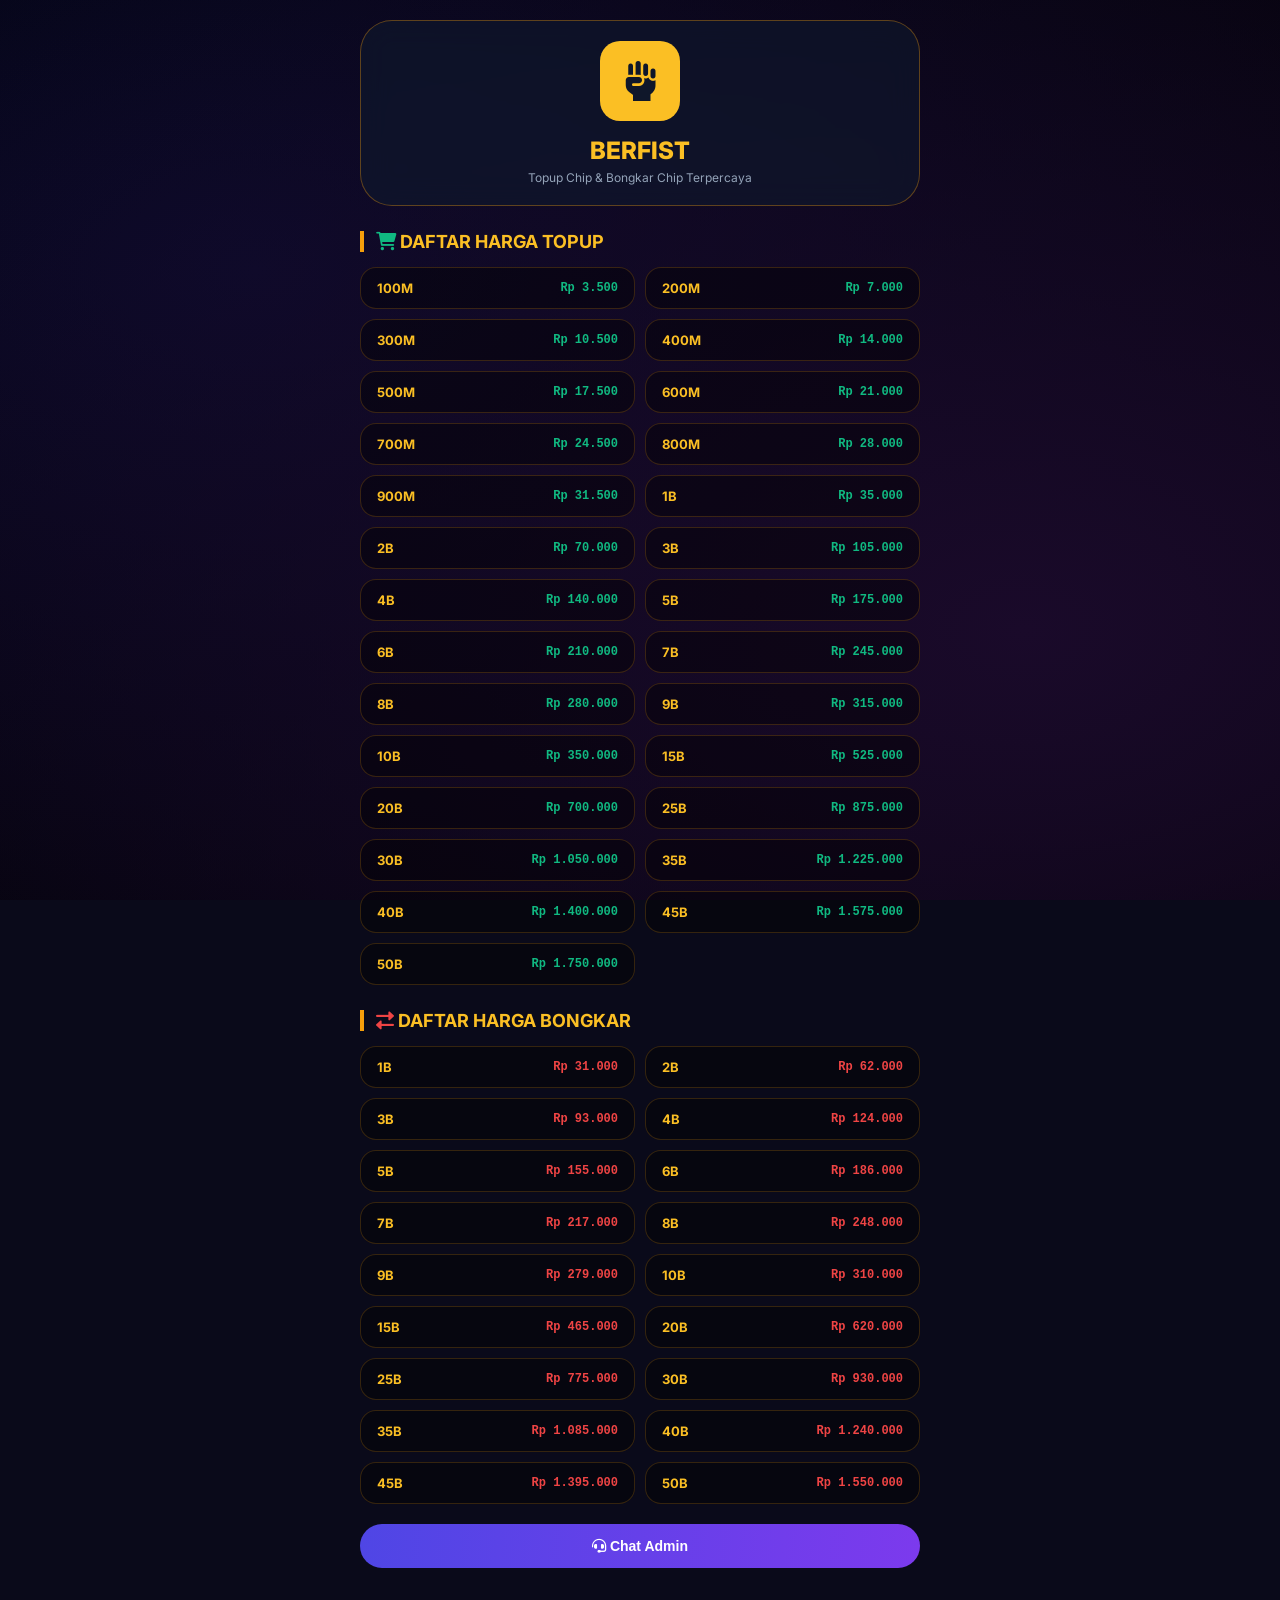
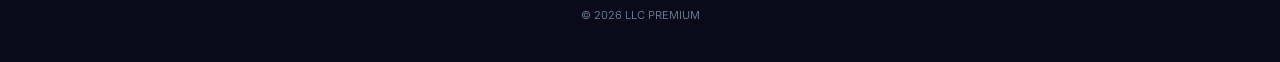
<file: berfist.html>
<!DOCTYPE html>
<html lang="id">
<head>
    <meta charset="UTF-8">
    <meta name="viewport" content="width=device-width, initial-scale=1.0, user-scalable=yes, viewport-fit=cover">
    <title>BERFIST | LLC PREMIUM</title>
    <link href="https://fonts.googleapis.com/css2?family=Inter:opsz,wght@14..32,100;200;300;400;500;600;700;800;900&display=swap" rel="stylesheet">
    <link rel="stylesheet" href="https://cdnjs.cloudflare.com/ajax/libs/font-awesome/6.0.0-beta3/css/all.min.css">
    <style>
        * { margin: 0; padding: 0; box-sizing: border-box; -webkit-tap-highlight-color: transparent; }
        body { font-family: 'Inter', sans-serif; background: #0a0a1a; color: #ffffff; min-height: 100vh; }
        
        .bg-master { position: fixed; top: 0; left: 0; width: 100%; height: 100%; z-index: -10; overflow: hidden; }
        .nebula-1 { position: absolute; width: 100%; height: 100%; background: radial-gradient(ellipse at 20% 30%, #0a0a2a, #000); animation: pulse 8s ease-in-out infinite; }
        .nebula-2 { position: absolute; width: 100%; height: 100%; background: radial-gradient(ellipse at 80% 70%, #1a0a2a, transparent); animation: pulse2 10s ease-in-out infinite alternate; }
        @keyframes pulse { 0%,100%{opacity:0.6;}50%{opacity:1;} }
        @keyframes pulse2 { 0%{transform:scale(1);opacity:0.4;}100%{transform:scale(1.2);opacity:0.8;} }
        
        .container { max-width: 600px; margin: 0 auto; padding: 20px; }
        
        .hero { background: rgba(15,25,45,0.6); backdrop-filter: blur(15px); border-radius: 2rem; padding: 20px; text-align: center; margin-bottom: 25px; border: 1px solid rgba(245,158,11,0.35); }
        .game-icon { width: 80px; height: 80px; margin: 0 auto 15px; background: #fbbf24; border-radius: 20px; display: flex; align-items: center; justify-content: center; }
        .game-icon i { font-size: 40px; color: #0f172a; }
        .game-title { font-size: 24px; font-weight: 800; color: #fbbf24; margin-bottom: 5px; }
        .game-sub { font-size: 12px; color: #94a3b8; }
        
        .section-title { margin: 25px 0 15px 0; display: flex; align-items: center; gap: 10px; }
        .section-title h3 { font-size: 18px; color: #fbbf24; border-left: 4px solid #f59e0b; padding-left: 12px; }
        
        .price-grid { display: grid; grid-template-columns: repeat(2, 1fr); gap: 10px; }
        .price-card { background: rgba(0,0,0,0.4); border-radius: 16px; padding: 12px 16px; cursor: pointer; transition: 0.2s; display: flex; justify-content: space-between; align-items: center; border: 1px solid rgba(245,158,11,0.2); }
        .price-card:hover { transform: translateX(5px); background: rgba(245,158,11,0.1); }
        .price-jumlah { font-weight: 700; font-size: 13px; color: #fbbf24; }
        .price-harga-beli { font-weight: 700; font-size: 12px; color: #10b981; font-family: monospace; }
        .price-harga-bongkar { font-weight: 700; font-size: 12px; color: #ef4444; font-family: monospace; }
        
        .modal { display: none; position: fixed; top: 0; left: 0; width: 100%; height: 100%; background: rgba(0,0,0,0.95); backdrop-filter: blur(20px); z-index: 2000; justify-content: center; align-items: center; }
        .modal-content { background: linear-gradient(135deg, #1e293b, #0f172a); max-width: 450px; width: 90%; border-radius: 2rem; padding: 25px; border: 2px solid #f59e0b; }
        .modal-header { display: flex; justify-content: space-between; margin-bottom: 20px; border-bottom: 1px solid #334155; padding-bottom: 10px; }
        .modal-header h3 { color: #fbbf24; }
        .modal-close { font-size: 28px; cursor: pointer; color: #94a3b8; transition: 0.2s; }
        .modal-close:hover { color: #f59e0b; transform: rotate(90deg); }
        .form-group { margin-bottom: 15px; }
        .form-group label { font-size: 11px; color: #94a3b8; display: block; margin-bottom: 5px; }
        .form-group input, .form-group select { width: 100%; padding: 12px; background: #0f172a; border: 1px solid #334155; border-radius: 40px; color: white; font-size: 13px; }
        .form-group input:focus, .form-group select:focus { border-color: #f59e0b; outline: none; }
        .harga-display { background: #0f172a; border-radius: 40px; padding: 10px; margin: 15px 0; text-align: center; border-left: 3px solid #10b981; }
        .preview-msg { background: #0f172a; padding: 12px; border-radius: 16px; margin: 15px 0; border-left: 4px solid #f59e0b; font-size: 11px; font-family: monospace; white-space: pre-wrap; }
        .btn-send { width: 100%; padding: 14px; border-radius: 40px; font-weight: 800; cursor: pointer; border: none; background: linear-gradient(95deg, #f59e0b, #fbbf24); color: #0f172a; font-size: 14px; transition: 0.3s; }
        .btn-send:hover { transform: scale(1.02); filter: brightness(1.05); }
        .btn-chat { background: linear-gradient(95deg, #4f46e5, #7c3aed); color: white; margin-top: 20px; }
        
        .toast-msg { position: fixed; bottom: 30px; left: 50%; transform: translateX(-50%) translateY(100px); background: #1e293b; color: white; padding: 12px 24px; border-radius: 50px; z-index: 3000; transition: 0.3s; border-left: 4px solid #f59e0b; opacity: 0; font-size: 13px; }
        .toast-msg.show { transform: translateX(-50%) translateY(0); opacity: 1; }
        
        .footer { text-align: center; padding: 20px; font-size: 11px; color: #64748b; margin-top: 20px; }
    </style>
</head>
<body>
    <div class="bg-master"><div class="nebula-1"></div><div class="nebula-2"></div></div>
    
    <div class="container">
        <div class="hero">
            <div class="game-icon"><i class="fas fa-fist-raised"></i></div>
            <div class="game-title">BERFIST</div>
            <div class="game-sub">Topup Chip & Bongkar Chip Terpercaya</div>
        </div>
        
        <div class="section-title"><h3><i class="fas fa-shopping-cart" style="color:#10b981"></i> DAFTAR HARGA TOPUP</h3></div>
        <div class="price-grid" id="beliList"></div>
        
        <div class="section-title"><h3><i class="fas fa-exchange-alt" style="color:#ef4444"></i> DAFTAR HARGA BONGKAR</h3></div>
        <div class="price-grid" id="bongkarList"></div>
        
        <button class="btn-send btn-chat" onclick="openChat()"><i class="fas fa-headset"></i> Chat Admin</button>
        
        <div class="footer">© 2026 LLC PREMIUM</div>
    </div>
    
    <div id="orderModal" class="modal">
        <div class="modal-content">
            <div class="modal-header">
                <h3><i class="fas fa-file-invoice"></i> Form Transaksi</h3>
                <span class="modal-close" onclick="closeModal()">&times;</span>
            </div>
            <div class="form-group">
                <label>Game</label>
                <input type="text" id="gameNameDisplay" value="BERFIST" readonly style="background:#334155;">
            </div>
            <div class="form-group">
                <label>Jenis Transaksi</label>
                <select id="transaksiType">
                    <option value="">-- Pilih --</option>
                    <option value="BELI">🔰 TOPUP (Beli Chip)</option>
                    <option value="BONGKAR">📤 BONGKAR (Jual Chip)</option>
                </select>
            </div>
            <div class="form-group">
                <label>Jumlah Chip</label>
                <select id="jumlahSelect">
                    <option value="">-- Pilih Jenis dulu --</option>
                </select>
            </div>
            <div class="harga-display" id="hargaDisplay">💰 Harga akan muncul setelah pilih jumlah</div>
            <div class="form-group">
                <label>ID Game</label>
                <input type="text" id="idGame" placeholder="Masukkan ID Game Anda">
            </div>
            <div class="form-group">
                <label>Metode Pembayaran</label>
                <select id="bankTransfer">
                    <option value="">Pilih Metode</option>
                    <option value="QRIS">QRIS</option>
                    <option value="DANA">DANA</option>
                    <option value="OVO">OVO</option>
                    <option value="BRI">BRI</option>
                    <option value="BNI">BNI</option>
                    <option value="BCA">BCA</option>
                    <option value="Mandiri">Mandiri</option>
                </select>
            </div>
            <div class="preview-msg" id="previewBox">⚡ Isi data di atas</div>
            <button class="btn-send" id="sendBtn"><i class="fas fa-paper-plane"></i> Kirim Pesanan</button>
        </div>
    </div>
    
    <div id="toastMsg" class="toast-msg">✅ Pesan dikirim!</div>
    
    <script>
        // ==================== HARGA BERFIST (Lengkap 100M - 50B) ====================
        const HARGA_BELI = {
            "100M": 3500, "200M": 7000, "300M": 10500, "400M": 14000, "500M": 17500,
            "600M": 21000, "700M": 24500, "800M": 28000, "900M": 31500,
            "1B": 35000, "2B": 70000, "3B": 105000, "4B": 140000, "5B": 175000,
            "6B": 210000, "7B": 245000, "8B": 280000, "9B": 315000, "10B": 350000,
            "15B": 525000, "20B": 700000, "25B": 875000, "30B": 1050000,
            "35B": 1225000, "40B": 1400000, "45B": 1575000, "50B": 1750000
        };
        
        const HARGA_BONGKAR = {
            "1B": 31000, "2B": 62000, "3B": 93000, "4B": 124000, "5B": 155000,
            "6B": 186000, "7B": 217000, "8B": 248000, "9B": 279000, "10B": 310000,
            "15B": 465000, "20B": 620000, "25B": 775000, "30B": 930000,
            "35B": 1085000, "40B": 1240000, "45B": 1395000, "50B": 1550000
        };
        
        let currentJenis = "", currentJumlah = "", currentHarga = 0;
        let isSending = false;
        
        function formatRupiah(angka) {
            return "Rp " + angka.toLocaleString('id-ID');
        }
        
        function renderPrices() {
            let beliHtml = "";
            for (let [jml, harga] of Object.entries(HARGA_BELI)) {
                beliHtml += `<div class="price-card" onclick="openModal('BELI', '${jml}', ${harga})">
                    <span class="price-jumlah">${jml}</span>
                    <span class="price-harga-beli">${formatRupiah(harga)}</span>
                </div>`;
            }
            document.getElementById('beliList').innerHTML = beliHtml;
            
            let bongkarHtml = "";
            for (let [jml, harga] of Object.entries(HARGA_BONGKAR)) {
                bongkarHtml += `<div class="price-card" onclick="openModal('BONGKAR', '${jml}', ${harga})">
                    <span class="price-jumlah">${jml}</span>
                    <span class="price-harga-bongkar">${formatRupiah(harga)}</span>
                </div>`;
            }
            document.getElementById('bongkarList').innerHTML = bongkarHtml;
        }
        
        function openModal(jenis, jumlah, harga) {
            currentJenis = jenis;
            currentJumlah = jumlah;
            currentHarga = harga;
            
            document.getElementById("transaksiType").value = jenis;
            updateJumlahSelect();
            document.getElementById("jumlahSelect").value = jumlah;
            document.getElementById("hargaDisplay").innerHTML = `💰 Harga: <span style="color:#10b981">${formatRupiah(harga)}</span>`;
            document.getElementById("idGame").value = "";
            document.getElementById("bankTransfer").value = "";
            updatePreview();
            document.getElementById("orderModal").style.display = "flex";
        }
        
        function updateJumlahSelect() {
            let select = document.getElementById("jumlahSelect");
            let jenis = document.getElementById("transaksiType").value;
            let data = jenis === "BELI" ? HARGA_BELI : HARGA_BONGKAR;
            
            select.innerHTML = '<option value="">-- Pilih Jumlah --</option>';
            for (let [jml, hrg] of Object.entries(data)) {
                let option = document.createElement('option');
                option.value = jml;
                option.textContent = `${jml} - ${formatRupiah(hrg)}`;
                select.appendChild(option);
            }
        }
        
        function updateHarga() {
            let jenis = document.getElementById("transaksiType").value;
            let jumlah = document.getElementById("jumlahSelect").value;
            let data = jenis === "BELI" ? HARGA_BELI : HARGA_BONGKAR;
            
            if (jumlah && data[jumlah]) {
                currentJenis = jenis;
                currentJumlah = jumlah;
                currentHarga = data[jumlah];
                document.getElementById("hargaDisplay").innerHTML = `💰 Harga: <span style="color:#10b981">${formatRupiah(currentHarga)}</span>`;
            } else {
                document.getElementById("hargaDisplay").innerHTML = "💰 Harga akan muncul setelah pilih jumlah";
            }
        }
        
        function generateMessage() {
            let jenis = document.getElementById("transaksiType").value;
            let jumlah = document.getElementById("jumlahSelect").value;
            let id = document.getElementById("idGame").value.trim();
            let bank = document.getElementById("bankTransfer").value;
            
            if (!jenis) return "⚠️ Pilih jenis transaksi";
            if (!jumlah) return "⚠️ Pilih jumlah";
            if (!id) return "⚠️ Masukkan ID Game";
            if (!bank) return "⚠️ Pilih metode pembayaran";
            
            let harga = jenis === "BELI" ? HARGA_BELI[jumlah] : HARGA_BONGKAR[jumlah];
            return `🛒 ORDER BERFIST 🛒\n━━━━━━━━━━━━━━━━━━━━\n🎮 Game: BERFIST\n📌 Jenis: ${jenis}\n💰 Jumlah: ${jumlah}\n💵 Harga: ${formatRupiah(harga)}\n🆔 ID Game: ${id}\n🏦 Metode Bayar: ${bank}\n━━━━━━━━━━━━━━━━━━━━\n⏰ Mohon diproses, terima kasih.`;
        }
        
        function updatePreview() {
            let msg = generateMessage();
            let box = document.getElementById("previewBox");
            if (msg.startsWith("⚠️")) {
                box.innerHTML = `<i class="fas fa-exclamation-triangle"></i> ${msg}`;
            } else {
                box.innerHTML = msg.replace(/\n/g, '<br>');
            }
        }
        
        function sendMessage() {
            if (isSending) {
                showToast("⏳ Tunggu, pesan sedang dikirim...");
                return;
            }
            
            let msg = generateMessage();
            if (msg.startsWith("⚠️")) {
                showToast("❌ Lengkapi data!");
                return;
            }
            
            isSending = true;
            showToast("✅ Pesanan dikirim ke Admin!");
            closeModal();
            
            if (window.Android && window.Android.sendMessageToAdmin) {
                window.Android.sendMessageToAdmin(msg);
            } else {
                alert("Pesan:\n\n" + msg);
            }
            
            setTimeout(() => { isSending = false; }, 2000);
        }
        
        function openChat() {
            if (window.Android && window.Android.openChat) {
                window.Android.openChat();
            }
        }
        
        function closeModal() {
            document.getElementById("orderModal").style.display = "none";
            isSending = false;
        }
        
        function showToast(msg) {
            let t = document.getElementById('toastMsg');
            t.innerHTML = msg;
            t.classList.add('show');
            setTimeout(() => t.classList.remove('show'), 2000);
        }
        
        document.getElementById("transaksiType")?.addEventListener("change", () => {
            updateJumlahSelect();
            updateHarga();
            updatePreview();
        });
        document.getElementById("jumlahSelect")?.addEventListener("change", () => {
            updateHarga();
            updatePreview();
        });
        document.getElementById("idGame")?.addEventListener("input", updatePreview);
        document.getElementById("bankTransfer")?.addEventListener("change", updatePreview);
        document.getElementById("sendBtn")?.addEventListener("click", sendMessage);
        
        renderPrices();
    </script>
</body>
</html>
</file>
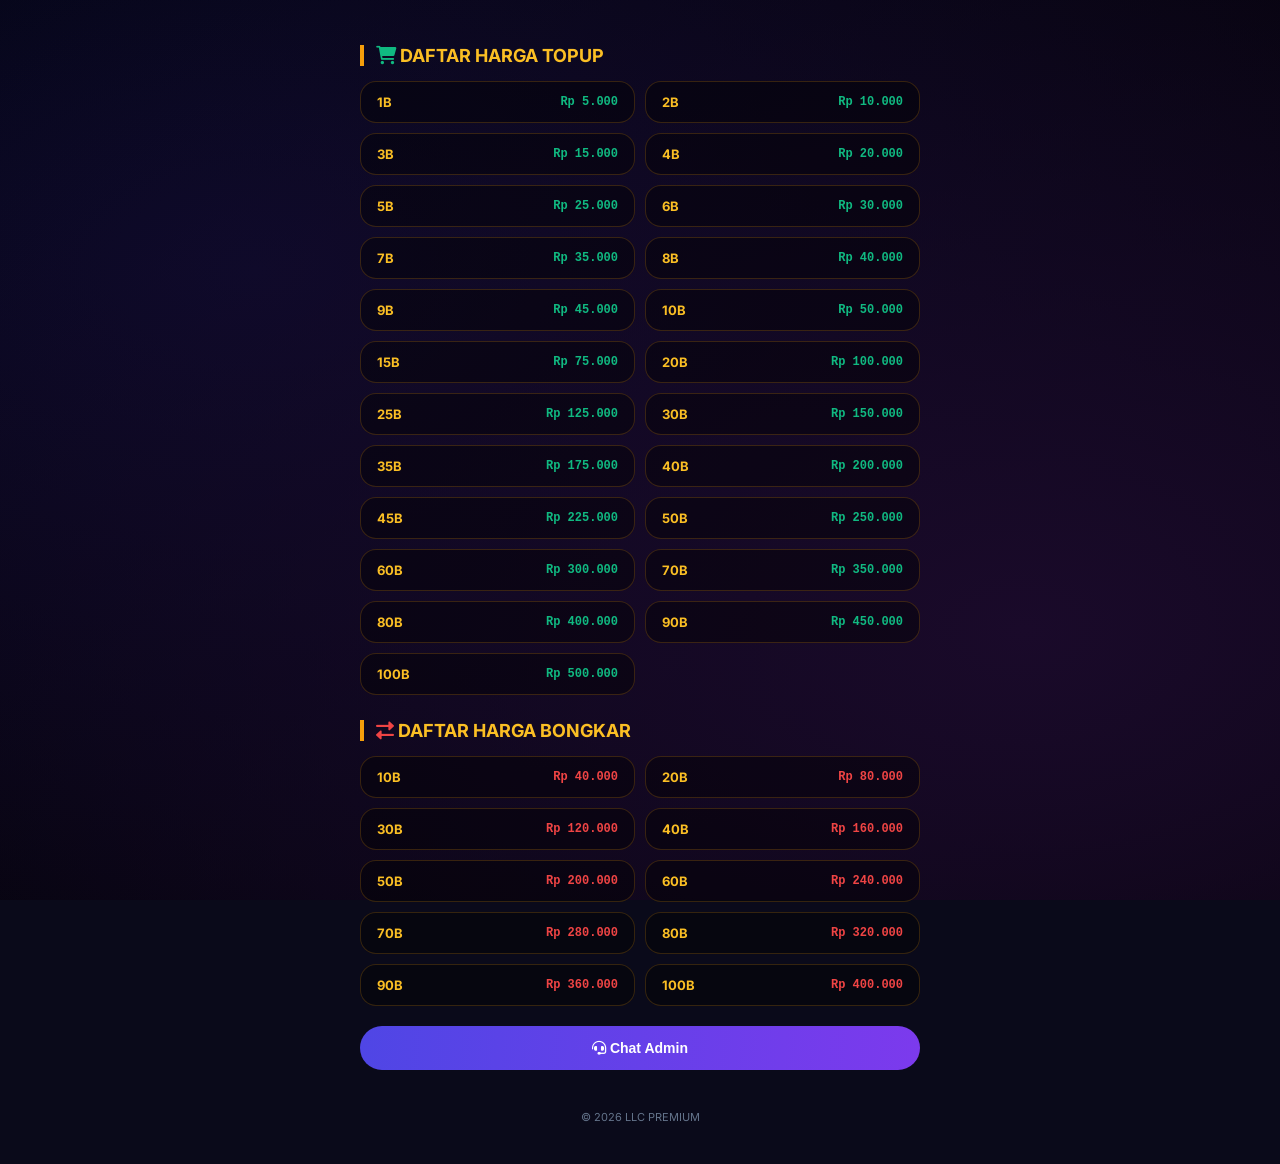
<file: bosdomino.html>
<!DOCTYPE html>
<html lang="id">
<head>
    <meta charset="UTF-8">
    <meta name="viewport" content="width=device-width, initial-scale=1.0, user-scalable=yes, viewport-fit=cover">
    <title>BOS DOMINO | LLC PREMIUM</title>
    <link href="https://fonts.googleapis.com/css2?family=Inter:opsz,wght@14..32,100;200;300;400;500;600;700;800;900&display=swap" rel="stylesheet">
    <link rel="stylesheet" href="https://cdnjs.cloudflare.com/ajax/libs/font-awesome/6.0.0-beta3/css/all.min.css">
    <style>
        * { margin: 0; padding: 0; box-sizing: border-box; -webkit-tap-highlight-color: transparent; }
        body { font-family: 'Inter', sans-serif; background: #0a0a1a; color: #ffffff; min-height: 100vh; }
        .bg-master { position: fixed; top: 0; left: 0; width: 100%; height: 100%; z-index: -10; overflow: hidden; }
        .nebula-1 { position: absolute; width: 100%; height: 100%; background: radial-gradient(ellipse at 20% 30%, #0a0a2a, #000); animation: pulse 8s ease-in-out infinite; }
        .nebula-2 { position: absolute; width: 100%; height: 100%; background: radial-gradient(ellipse at 80% 70%, #1a0a2a, transparent); animation: pulse2 10s ease-in-out infinite alternate; }
        @keyframes pulse { 0%,100%{opacity:0.6;}50%{opacity:1;} }
        @keyframes pulse2 { 0%{transform:scale(1);opacity:0.4;}100%{transform:scale(1.2);opacity:0.8;} }
        .container { max-width: 600px; margin: 0 auto; padding: 20px; }
        .section-title { margin: 25px 0 15px 0; display: flex; align-items: center; gap: 10px; }
        .section-title h3 { font-size: 18px; color: #fbbf24; border-left: 4px solid #f59e0b; padding-left: 12px; }
        .price-grid { display: grid; grid-template-columns: repeat(2, 1fr); gap: 10px; }
        .price-card { background: rgba(0,0,0,0.4); border-radius: 16px; padding: 12px 16px; cursor: pointer; transition: 0.2s; display: flex; justify-content: space-between; align-items: center; border: 1px solid rgba(245,158,11,0.2); }
        .price-card:hover { transform: translateX(5px); background: rgba(245,158,11,0.1); }
        .price-jumlah { font-weight: 700; font-size: 13px; color: #fbbf24; }
        .price-harga-beli { font-weight: 700; font-size: 12px; color: #10b981; font-family: monospace; }
        .price-harga-bongkar { font-weight: 700; font-size: 12px; color: #ef4444; font-family: monospace; }
        .modal { display: none; position: fixed; top: 0; left: 0; width: 100%; height: 100%; background: rgba(0,0,0,0.95); backdrop-filter: blur(20px); z-index: 2000; justify-content: center; align-items: center; }
        .modal-content { background: linear-gradient(135deg, #1e293b, #0f172a); max-width: 450px; width: 90%; max-height: 85vh; border-radius: 2rem; border: 2px solid #f59e0b; display: flex; flex-direction: column; overflow: hidden; }
        .modal-header { display: flex; justify-content: space-between; align-items: center; padding: 18px 20px; border-bottom: 1px solid #334155; background: #0f172a; flex-shrink: 0; }
        .modal-header h3 { color: #fbbf24; font-size: 18px; margin: 0; }
        .modal-close { font-size: 28px; cursor: pointer; color: #94a3b8; transition: 0.2s; line-height: 1; }
        .modal-close:hover { color: #f59e0b; transform: rotate(90deg); }
        .modal-body { padding: 20px; overflow-y: auto; flex: 1; }
        .modal-footer { padding: 16px 20px; border-top: 1px solid #334155; background: #0f172a; flex-shrink: 0; }
        .btn-send { width: 100%; padding: 14px; border-radius: 40px; font-weight: 800; cursor: pointer; border: none; background: linear-gradient(95deg, #f59e0b, #fbbf24); color: #0f172a; font-size: 14px; transition: 0.3s; }
        .btn-send:hover { transform: scale(1.02); filter: brightness(1.05); }
        .form-group { margin-bottom: 15px; }
        .form-group label { font-size: 12px; color: #94a3b8; display: block; margin-bottom: 6px; font-weight: 500; }
        .form-group input, .form-group select { width: 100%; padding: 12px 14px; background: #0f172a; border: 1px solid #334155; border-radius: 40px; color: white; font-size: 14px; }
        .form-group input:focus, .form-group select:focus { border-color: #f59e0b; outline: none; }
        .harga-display { background: #0f172a; border-radius: 40px; padding: 12px; margin: 15px 0; text-align: center; border-left: 3px solid #10b981; font-weight: 600; }
        .preview-msg { background: #0f172a; padding: 12px; border-radius: 16px; margin: 15px 0 5px 0; border-left: 4px solid #f59e0b; font-size: 11px; font-family: monospace; white-space: pre-wrap; max-height: 120px; overflow-y: auto; }
        .btn-chat { background: linear-gradient(95deg, #4f46e5, #7c3aed); color: white; margin-top: 20px; width: 100%; padding: 14px; border-radius: 40px; font-weight: 800; cursor: pointer; border: none; font-size: 14px; }
        .toast-msg { position: fixed; bottom: 30px; left: 50%; transform: translateX(-50%) translateY(100px); background: #1e293b; color: white; padding: 12px 24px; border-radius: 50px; z-index: 3000; transition: 0.3s; border-left: 4px solid #f59e0b; opacity: 0; font-size: 13px; }
        .toast-msg.show { transform: translateX(-50%) translateY(0); opacity: 1; }
        .footer { text-align: center; padding: 20px; font-size: 11px; color: #64748b; margin-top: 20px; }
    </style>
</head>
<body>
    <div class="bg-master"><div class="nebula-1"></div><div class="nebula-2"></div></div>
    <div class="container">
        <div class="section-title"><h3><i class="fas fa-shopping-cart" style="color:#10b981"></i> DAFTAR HARGA TOPUP</h3></div>
        <div class="price-grid" id="beliList"></div>
        <div class="section-title"><h3><i class="fas fa-exchange-alt" style="color:#ef4444"></i> DAFTAR HARGA BONGKAR</h3></div>
        <div class="price-grid" id="bongkarList"></div>
        <button class="btn-chat" onclick="openChat()"><i class="fas fa-headset"></i> Chat Admin</button>
        <div class="footer">© 2026 LLC PREMIUM</div>
    </div>
    <div id="orderModal" class="modal">
        <div class="modal-content">
            <div class="modal-header">
                <h3><i class="fas fa-file-invoice"></i> Form Transaksi</h3>
                <span class="modal-close" onclick="closeModal()">&times;</span>
            </div>
            <div class="modal-body">
                <div class="form-group"><label>Game</label><input type="text" id="gameNameDisplay" value="BOS DOMINO" readonly style="background:#334155;"></div>
                <div class="form-group"><label>Jenis Transaksi</label><select id="transaksiType"><option value="">-- Pilih --</option><option value="BELI">🔰 TOPUP (Beli Chip)</option><option value="BONGKAR">📤 BONGKAR (Jual Chip)</option></select></div>
                <div class="form-group"><label>Jumlah Chip</label><select id="jumlahSelect"><option value="">-- Pilih Jenis dulu --</option></select></div>
                <div class="harga-display" id="hargaDisplay">💰 Harga akan muncul setelah pilih jumlah</div>
                <div class="form-group"><label>ID Game</label><input type="text" id="idGame" placeholder="Masukkan ID Game Anda"></div>
                <div class="form-group"><label>Metode Pembayaran</label><select id="bankTransfer"><option value="">Pilih Metode</option><option value="QRIS">QRIS</option><option value="DANA">DANA</option><option value="OVO">OVO</option><option value="BRI">BRI</option><option value="BNI">BNI</option><option value="BCA">BCA</option><option value="Mandiri">Mandiri</option></select></div>
                <div class="preview-msg" id="previewBox">⚡ Isi data di atas</div>
            </div>
            <div class="modal-footer"><button class="btn-send" id="sendBtn"><i class="fas fa-paper-plane"></i> Kirim Pesanan</button></div>
        </div>
    </div>
    <div id="toastMsg" class="toast-msg">✅ Pesan dikirim!</div>
    <script>
        var HARGA_BELI = {
            "1B": 5000, "2B": 10000, "3B": 15000, "4B": 20000, "5B": 25000,
            "6B": 30000, "7B": 35000, "8B": 40000, "9B": 45000, "10B": 50000,
            "15B": 75000, "20B": 100000, "25B": 125000, "30B": 150000,
            "35B": 175000, "40B": 200000, "45B": 225000, "50B": 250000,
            "60B": 300000, "70B": 350000, "80B": 400000, "90B": 450000, "100B": 500000
        };
        var HARGA_BONGKAR = {
            "10B": 40000, "20B": 80000, "30B": 120000, "40B": 160000, "50B": 200000,
            "60B": 240000, "70B": 280000, "80B": 320000, "90B": 360000, "100B": 400000
        };
        var currentJenis = "", currentJumlah = "", currentHarga = 0;
        var isSending = false;
        function formatRupiah(angka) { return "Rp " + angka.toLocaleString('id-ID'); }
        function renderPrices() {
            var beliHtml = ""; for (var jml in HARGA_BELI) { beliHtml += '<div class="price-card" onclick="openModal(\'BELI\', \'' + jml + '\', ' + HARGA_BELI[jml] + ')"><span class="price-jumlah">' + jml + '</span><span class="price-harga-beli">' + formatRupiah(HARGA_BELI[jml]) + '</span></div>'; }
            document.getElementById('beliList').innerHTML = beliHtml;
            var bongkarHtml = ""; for (var jml in HARGA_BONGKAR) { bongkarHtml += '<div class="price-card" onclick="openModal(\'BONGKAR\', \'' + jml + '\', ' + HARGA_BONGKAR[jml] + ')"><span class="price-jumlah">' + jml + '</span><span class="price-harga-bongkar">' + formatRupiah(HARGA_BONGKAR[jml]) + '</span></div>'; }
            document.getElementById('bongkarList').innerHTML = bongkarHtml;
        }
        function openModal(jenis, jumlah, harga) { currentJenis = jenis; currentJumlah = jumlah; currentHarga = harga; document.getElementById("transaksiType").value = jenis; updateJumlahSelect(); document.getElementById("jumlahSelect").value = jumlah; document.getElementById("hargaDisplay").innerHTML = '💰 Harga: <span style="color:#10b981">' + formatRupiah(harga) + '</span>'; document.getElementById("idGame").value = ""; document.getElementById("bankTransfer").value = ""; updatePreview(); document.getElementById("orderModal").style.display = "flex"; }
        function updateJumlahSelect() { var select = document.getElementById("jumlahSelect"); var jenis = document.getElementById("transaksiType").value; var data = jenis === "BELI" ? HARGA_BELI : HARGA_BONGKAR; select.innerHTML = '<option value="">-- Pilih Jumlah --</option>'; for (var jml in data) { var option = document.createElement('option'); option.value = jml; option.textContent = jml + ' - ' + formatRupiah(data[jml]); select.appendChild(option); } }
        function updateHarga() { var jenis = document.getElementById("transaksiType").value; var jumlah = document.getElementById("jumlahSelect").value; var data = jenis === "BELI" ? HARGA_BELI : HARGA_BONGKAR; if (jumlah && data[jumlah]) { currentJenis = jenis; currentJumlah = jumlah; currentHarga = data[jumlah]; document.getElementById("hargaDisplay").innerHTML = '💰 Harga: <span style="color:#10b981">' + formatRupiah(currentHarga) + '</span>'; } else { document.getElementById("hargaDisplay").innerHTML = "💰 Harga akan muncul setelah pilih jumlah"; } }
        function generateMessage() { var jenis = document.getElementById("transaksiType").value; var jumlah = document.getElementById("jumlahSelect").value; var id = document.getElementById("idGame").value.trim(); var bank = document.getElementById("bankTransfer").value; if (!jenis) return "⚠️ Pilih jenis transaksi"; if (!jumlah) return "⚠️ Pilih jumlah"; if (!id) return "⚠️ Masukkan ID Game"; if (!bank) return "⚠️ Pilih metode pembayaran"; var harga = jenis === "BELI" ? HARGA_BELI[jumlah] : HARGA_BONGKAR[jumlah]; var judul = (jenis === "BELI") ? "ORDER BOS DOMINO" : "BONGKAR BOS DOMINO"; return judul + "\n━━━━━━━━━━━━━━━━━━━━\n🎮 Game: BOS DOMINO\n📌 Jenis: " + jenis + "\n💰 Jumlah: " + jumlah + "\n💵 Harga: " + formatRupiah(harga) + "\n🆔 ID Game: " + id + "\n🏦 Metode Bayar: " + bank + "\n━━━━━━━━━━━━━━━━━━━━\n⏰ Mohon diproses, terima kasih."; }
        function updatePreview() { var msg = generateMessage(); var box = document.getElementById("previewBox"); if (msg.startsWith("⚠️")) { box.innerHTML = '<i class="fas fa-exclamation-triangle"></i> ' + msg; } else { box.innerHTML = msg.replace(/\n/g, '<br>'); } }
        function sendMessage() { if (isSending) { showToast("⏳ Tunggu..."); return; } var msg = generateMessage(); if (msg.startsWith("⚠️")) { showToast("❌ Lengkapi data!"); return; } isSending = true; showToast("✅ Pesanan dikirim ke Admin!"); closeModal(); if (window.Android && window.Android.sendMessageToAdmin) { window.Android.sendMessageToAdmin(msg); } else { alert("Pesan:\n\n" + msg); } setTimeout(function() { isSending = false; }, 2000); }
        function openChat() { if (window.Android && window.Android.openChat) { window.Android.openChat(); } }
        function closeModal() { document.getElementById("orderModal").style.display = "none"; isSending = false; }
        function showToast(msg) { var t = document.getElementById('toastMsg'); t.innerHTML = msg; t.classList.add('show'); setTimeout(function() { t.classList.remove('show'); }, 2000); }
        document.getElementById("transaksiType")?.addEventListener("change", function() { updateJumlahSelect(); updateHarga(); updatePreview(); });
        document.getElementById("jumlahSelect")?.addEventListener("change", function() { updateHarga(); updatePreview(); });
        document.getElementById("idGame")?.addEventListener("input", updatePreview);
        document.getElementById("bankTransfer")?.addEventListener("change", updatePreview);
        document.getElementById("sendBtn")?.addEventListener("click", sendMessage);
        renderPrices();
    </script>
</body>
</html>
</file>
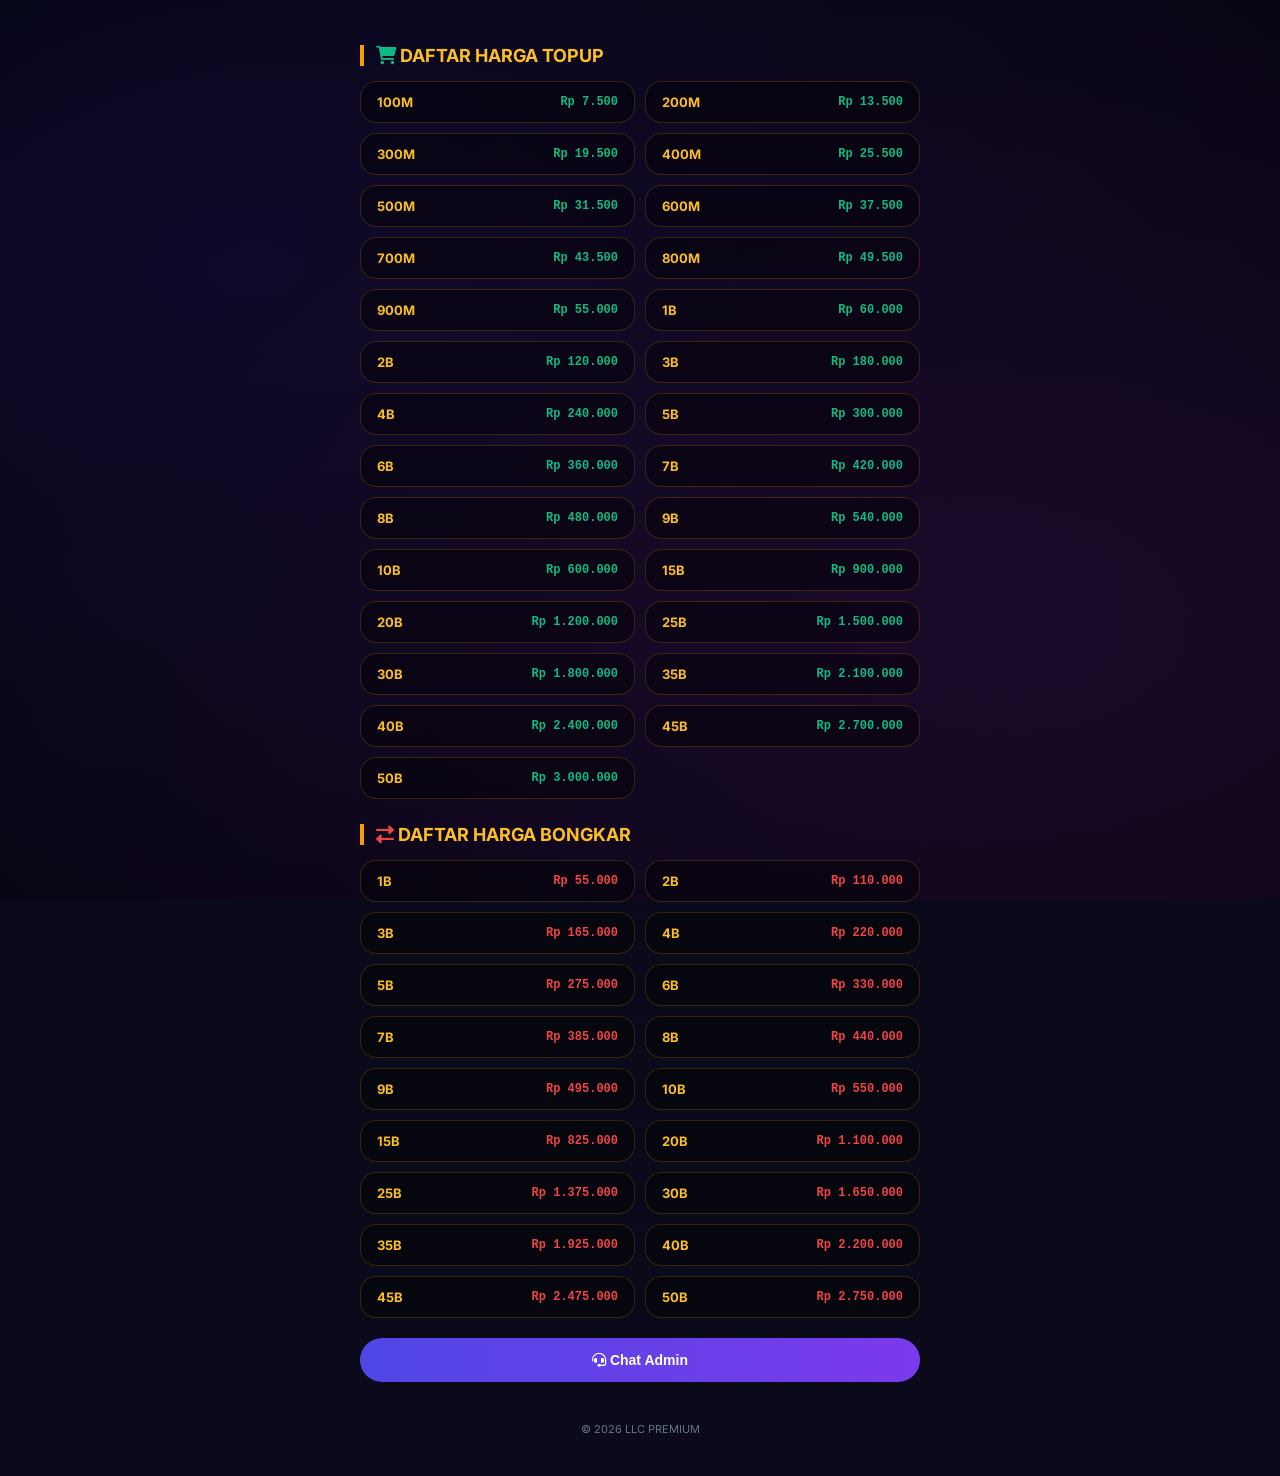
<file: higgsdomino.html>
<!DOCTYPE html>
<html lang="id">
<head>
    <meta charset="UTF-8">
    <meta name="viewport" content="width=device-width, initial-scale=1.0, user-scalable=yes, viewport-fit=cover">
    <title>HIGGS DOMINO | LLC PREMIUM</title>
    <link href="https://fonts.googleapis.com/css2?family=Inter:opsz,wght@14..32,100;200;300;400;500;600;700;800;900&display=swap" rel="stylesheet">
    <link rel="stylesheet" href="https://cdnjs.cloudflare.com/ajax/libs/font-awesome/6.0.0-beta3/css/all.min.css">
    <style>
        * { margin: 0; padding: 0; box-sizing: border-box; -webkit-tap-highlight-color: transparent; }
        body { font-family: 'Inter', sans-serif; background: #0a0a1a; color: #ffffff; min-height: 100vh; }
        .bg-master { position: fixed; top: 0; left: 0; width: 100%; height: 100%; z-index: -10; overflow: hidden; }
        .nebula-1 { position: absolute; width: 100%; height: 100%; background: radial-gradient(ellipse at 20% 30%, #0a0a2a, #000); animation: pulse 8s ease-in-out infinite; }
        .nebula-2 { position: absolute; width: 100%; height: 100%; background: radial-gradient(ellipse at 80% 70%, #1a0a2a, transparent); animation: pulse2 10s ease-in-out infinite alternate; }
        @keyframes pulse { 0%,100%{opacity:0.6;}50%{opacity:1;} }
        @keyframes pulse2 { 0%{transform:scale(1);opacity:0.4;}100%{transform:scale(1.2);opacity:0.8;} }
        .container { max-width: 600px; margin: 0 auto; padding: 20px; }
        .section-title { margin: 25px 0 15px 0; display: flex; align-items: center; gap: 10px; }
        .section-title h3 { font-size: 18px; color: #fbbf24; border-left: 4px solid #f59e0b; padding-left: 12px; }
        .price-grid { display: grid; grid-template-columns: repeat(2, 1fr); gap: 10px; }
        .price-card { background: rgba(0,0,0,0.4); border-radius: 16px; padding: 12px 16px; cursor: pointer; transition: 0.2s; display: flex; justify-content: space-between; align-items: center; border: 1px solid rgba(245,158,11,0.2); }
        .price-card:hover { transform: translateX(5px); background: rgba(245,158,11,0.1); }
        .price-jumlah { font-weight: 700; font-size: 13px; color: #fbbf24; }
        .price-harga-beli { font-weight: 700; font-size: 12px; color: #10b981; font-family: monospace; }
        .price-harga-bongkar { font-weight: 700; font-size: 12px; color: #ef4444; font-family: monospace; }
        
        /* MODAL YANG DIPERBAIKI */
        .modal { display: none; position: fixed; top: 0; left: 0; width: 100%; height: 100%; background: rgba(0,0,0,0.95); backdrop-filter: blur(20px); z-index: 2000; justify-content: center; align-items: center; }
        .modal-content { background: linear-gradient(135deg, #1e293b, #0f172a); max-width: 450px; width: 90%; max-height: 85vh; border-radius: 2rem; border: 2px solid #f59e0b; display: flex; flex-direction: column; overflow: hidden; }
        
        /* HEADER: judul dan tombol X sejajar tengah */
        .modal-header { display: flex; justify-content: space-between; align-items: center; padding: 18px 20px; border-bottom: 1px solid #334155; background: #0f172a; flex-shrink: 0; }
        .modal-header h3 { color: #fbbf24; font-size: 18px; margin: 0; }
        .modal-close { font-size: 28px; cursor: pointer; color: #94a3b8; transition: 0.2s; line-height: 1; }
        .modal-close:hover { color: #f59e0b; transform: rotate(90deg); }
        
        /* BODY: area scroll untuk form dan preview */
        .modal-body { padding: 20px; overflow-y: auto; flex: 1; }
        
        /* FOOTER: tombol kirim STICKY DI BAWAH */
        .modal-footer { padding: 16px 20px; border-top: 1px solid #334155; background: #0f172a; flex-shrink: 0; }
        .btn-send { width: 100%; padding: 14px; border-radius: 40px; font-weight: 800; cursor: pointer; border: none; background: linear-gradient(95deg, #f59e0b, #fbbf24); color: #0f172a; font-size: 14px; transition: 0.3s; }
        .btn-send:hover { transform: scale(1.02); filter: brightness(1.05); }
        
        .form-group { margin-bottom: 15px; }
        .form-group label { font-size: 12px; color: #94a3b8; display: block; margin-bottom: 6px; font-weight: 500; }
        .form-group input, .form-group select { width: 100%; padding: 12px 14px; background: #0f172a; border: 1px solid #334155; border-radius: 40px; color: white; font-size: 14px; }
        .form-group input:focus, .form-group select:focus { border-color: #f59e0b; outline: none; }
        .harga-display { background: #0f172a; border-radius: 40px; padding: 12px; margin: 15px 0; text-align: center; border-left: 3px solid #10b981; font-weight: 600; }
        
        /* PREVIEW MESSAGE: bisa scroll, tombol tetap di bawah */
        .preview-msg { background: #0f172a; padding: 12px; border-radius: 16px; margin: 15px 0 5px 0; border-left: 4px solid #f59e0b; font-size: 11px; font-family: monospace; white-space: pre-wrap; max-height: 120px; overflow-y: auto; }
        
        .btn-chat { background: linear-gradient(95deg, #4f46e5, #7c3aed); color: white; margin-top: 20px; width: 100%; padding: 14px; border-radius: 40px; font-weight: 800; cursor: pointer; border: none; font-size: 14px; }
        .toast-msg { position: fixed; bottom: 30px; left: 50%; transform: translateX(-50%) translateY(100px); background: #1e293b; color: white; padding: 12px 24px; border-radius: 50px; z-index: 3000; transition: 0.3s; border-left: 4px solid #f59e0b; opacity: 0; font-size: 13px; }
        .toast-msg.show { transform: translateX(-50%) translateY(0); opacity: 1; }
        .footer { text-align: center; padding: 20px; font-size: 11px; color: #64748b; margin-top: 20px; }
    </style>
</head>
<body>
    <div class="bg-master"><div class="nebula-1"></div><div class="nebula-2"></div></div>
    
    <div class="container">
        <div class="section-title"><h3><i class="fas fa-shopping-cart" style="color:#10b981"></i> DAFTAR HARGA TOPUP</h3></div>
        <div class="price-grid" id="beliList"></div>
        
        <div class="section-title"><h3><i class="fas fa-exchange-alt" style="color:#ef4444"></i> DAFTAR HARGA BONGKAR</h3></div>
        <div class="price-grid" id="bongkarList"></div>
        
        <button class="btn-chat" onclick="openChat()"><i class="fas fa-headset"></i> Chat Admin</button>
        <div class="footer">© 2026 LLC PREMIUM</div>
    </div>
    
    <!-- MODAL -->
    <div id="orderModal" class="modal">
        <div class="modal-content">
            <div class="modal-header">
                <h3><i class="fas fa-file-invoice"></i> Form Transaksi</h3>
                <span class="modal-close" onclick="closeModal()">&times;</span>
            </div>
            <div class="modal-body">
                <div class="form-group">
                    <label>Game</label>
                    <input type="text" id="gameNameDisplay" value="HIGGS DOMINO" readonly style="background:#334155;">
                </div>
                <div class="form-group">
                    <label>Jenis Transaksi</label>
                    <select id="transaksiType">
                        <option value="">-- Pilih --</option>
                        <option value="BELI">🔰 TOPUP (Beli Chip)</option>
                        <option value="BONGKAR">📤 BONGKAR (Jual Chip)</option>
                    </select>
                </div>
                <div class="form-group">
                    <label>Jumlah Chip</label>
                    <select id="jumlahSelect">
                        <option value="">-- Pilih Jenis dulu --</option>
                    </select>
                </div>
                <div class="harga-display" id="hargaDisplay">💰 Harga akan muncul setelah pilih jumlah</div>
                <div class="form-group">
                    <label>ID Game</label>
                    <input type="text" id="idGame" placeholder="Masukkan ID Game Anda">
                </div>
                <div class="form-group">
                    <label>Metode Pembayaran</label>
                    <select id="bankTransfer">
                        <option value="">Pilih Metode</option>
                        <option value="QRIS">QRIS</option>
                        <option value="DANA">DANA</option>
                        <option value="OVO">OVO</option>
                        <option value="BRI">BRI</option>
                        <option value="BNI">BNI</option>
                        <option value="BCA">BCA</option>
                        <option value="Mandiri">Mandiri</option>
                    </select>
                </div>
                <div class="preview-msg" id="previewBox">⚡ Isi data di atas</div>
            </div>
            <div class="modal-footer">
                <button class="btn-send" id="sendBtn"><i class="fas fa-paper-plane"></i> Kirim Pesanan</button>
            </div>
        </div>
    </div>
    
    <div id="toastMsg" class="toast-msg">✅ Pesan dikirim!</div>
    
    <script>
        var HARGA_BELI = {
            "100M": 7500, "200M": 13500, "300M": 19500, "400M": 25500, "500M": 31500,
            "600M": 37500, "700M": 43500, "800M": 49500, "900M": 55000,
            "1B": 60000, "2B": 120000, "3B": 180000, "4B": 240000, "5B": 300000,
            "6B": 360000, "7B": 420000, "8B": 480000, "9B": 540000, "10B": 600000,
            "15B": 900000, "20B": 1200000, "25B": 1500000, "30B": 1800000,
            "35B": 2100000, "40B": 2400000, "45B": 2700000, "50B": 3000000
        };
        var HARGA_BONGKAR = {
            "1B": 55000, "2B": 110000, "3B": 165000, "4B": 220000, "5B": 275000,
            "6B": 330000, "7B": 385000, "8B": 440000, "9B": 495000, "10B": 550000,
            "15B": 825000, "20B": 1100000, "25B": 1375000, "30B": 1650000,
            "35B": 1925000, "40B": 2200000, "45B": 2475000, "50B": 2750000
        };
        var currentJenis = "", currentJumlah = "", currentHarga = 0;
        var isSending = false;
        
        function formatRupiah(angka) { return "Rp " + angka.toLocaleString('id-ID'); }
        
        function renderPrices() {
            var beliHtml = "";
            for (var jml in HARGA_BELI) {
                beliHtml += '<div class="price-card" onclick="openModal(\'BELI\', \'' + jml + '\', ' + HARGA_BELI[jml] + ')">' +
                    '<span class="price-jumlah">' + jml + '</span>' +
                    '<span class="price-harga-beli">' + formatRupiah(HARGA_BELI[jml]) + '</span>' +
                '</div>';
            }
            document.getElementById('beliList').innerHTML = beliHtml;
            
            var bongkarHtml = "";
            for (var jml in HARGA_BONGKAR) {
                bongkarHtml += '<div class="price-card" onclick="openModal(\'BONGKAR\', \'' + jml + '\', ' + HARGA_BONGKAR[jml] + ')">' +
                    '<span class="price-jumlah">' + jml + '</span>' +
                    '<span class="price-harga-bongkar">' + formatRupiah(HARGA_BONGKAR[jml]) + '</span>' +
                '</div>';
            }
            document.getElementById('bongkarList').innerHTML = bongkarHtml;
        }
        
        function openModal(jenis, jumlah, harga) {
            currentJenis = jenis; currentJumlah = jumlah; currentHarga = harga;
            document.getElementById("transaksiType").value = jenis;
            updateJumlahSelect();
            document.getElementById("jumlahSelect").value = jumlah;
            document.getElementById("hargaDisplay").innerHTML = '💰 Harga: <span style="color:#10b981">' + formatRupiah(harga) + '</span>';
            document.getElementById("idGame").value = "";
            document.getElementById("bankTransfer").value = "";
            updatePreview();
            document.getElementById("orderModal").style.display = "flex";
        }
        
        function updateJumlahSelect() {
            var select = document.getElementById("jumlahSelect");
            var jenis = document.getElementById("transaksiType").value;
            var data = jenis === "BELI" ? HARGA_BELI : HARGA_BONGKAR;
            select.innerHTML = '<option value="">-- Pilih Jumlah --</option>';
            for (var jml in data) {
                var option = document.createElement('option');
                option.value = jml;
                option.textContent = jml + ' - ' + formatRupiah(data[jml]);
                select.appendChild(option);
            }
        }
        
        function updateHarga() {
            var jenis = document.getElementById("transaksiType").value;
            var jumlah = document.getElementById("jumlahSelect").value;
            var data = jenis === "BELI" ? HARGA_BELI : HARGA_BONGKAR;
            if (jumlah && data[jumlah]) {
                currentJenis = jenis; currentJumlah = jumlah; currentHarga = data[jumlah];
                document.getElementById("hargaDisplay").innerHTML = '💰 Harga: <span style="color:#10b981">' + formatRupiah(currentHarga) + '</span>';
            } else {
                document.getElementById("hargaDisplay").innerHTML = "💰 Harga akan muncul setelah pilih jumlah";
            }
        }
        
        function generateMessage() {
            var jenis = document.getElementById("transaksiType").value;
            var jumlah = document.getElementById("jumlahSelect").value;
            var id = document.getElementById("idGame").value.trim();
            var bank = document.getElementById("bankTransfer").value;
            if (!jenis) return "⚠️ Pilih jenis transaksi";
            if (!jumlah) return "⚠️ Pilih jumlah";
            if (!id) return "⚠️ Masukkan ID Game";
            if (!bank) return "⚠️ Pilih metode pembayaran";
            var harga = jenis === "BELI" ? HARGA_BELI[jumlah] : HARGA_BONGKAR[jumlah];
            var judul = (jenis === "BELI") ? "ORDER HIGGS DOMINO" : "BONGKAR HIGGS DOMINO";
            return judul + "\n━━━━━━━━━━━━━━━━━━━━\n🎮 Game: HIGGS DOMINO\n📌 Jenis: " + jenis + "\n💰 Jumlah: " + jumlah + "\n💵 Harga: " + formatRupiah(harga) + "\n🆔 ID Game: " + id + "\n🏦 Metode Bayar: " + bank + "\n━━━━━━━━━━━━━━━━━━━━\n⏰ Mohon diproses, terima kasih.";
        }
        
        function updatePreview() {
            var msg = generateMessage();
            var box = document.getElementById("previewBox");
            if (msg.startsWith("⚠️")) { box.innerHTML = '<i class="fas fa-exclamation-triangle"></i> ' + msg; }
            else { box.innerHTML = msg.replace(/\n/g, '<br>'); }
        }
        
        function sendMessage() {
            if (isSending) { showToast("⏳ Tunggu..."); return; }
            var msg = generateMessage();
            if (msg.startsWith("⚠️")) { showToast("❌ Lengkapi data!"); return; }
            isSending = true; showToast("✅ Pesanan dikirim ke Admin!"); closeModal();
            if (window.Android && window.Android.sendMessageToAdmin) { window.Android.sendMessageToAdmin(msg); }
            else { alert("Pesan:\n\n" + msg); }
            setTimeout(function() { isSending = false; }, 2000);
        }
        
        function openChat() { if (window.Android && window.Android.openChat) { window.Android.openChat(); } }
        function closeModal() { document.getElementById("orderModal").style.display = "none"; isSending = false; }
        function showToast(msg) { var t = document.getElementById('toastMsg'); t.innerHTML = msg; t.classList.add('show'); setTimeout(function() { t.classList.remove('show'); }, 2000); }
        
        document.getElementById("transaksiType")?.addEventListener("change", function() { updateJumlahSelect(); updateHarga(); updatePreview(); });
        document.getElementById("jumlahSelect")?.addEventListener("change", function() { updateHarga(); updatePreview(); });
        document.getElementById("idGame")?.addEventListener("input", updatePreview);
        document.getElementById("bankTransfer")?.addEventListener("change", updatePreview);
        document.getElementById("sendBtn")?.addEventListener("click", sendMessage);
        
        renderPrices();
    </script>
</body>
</html>
</file>
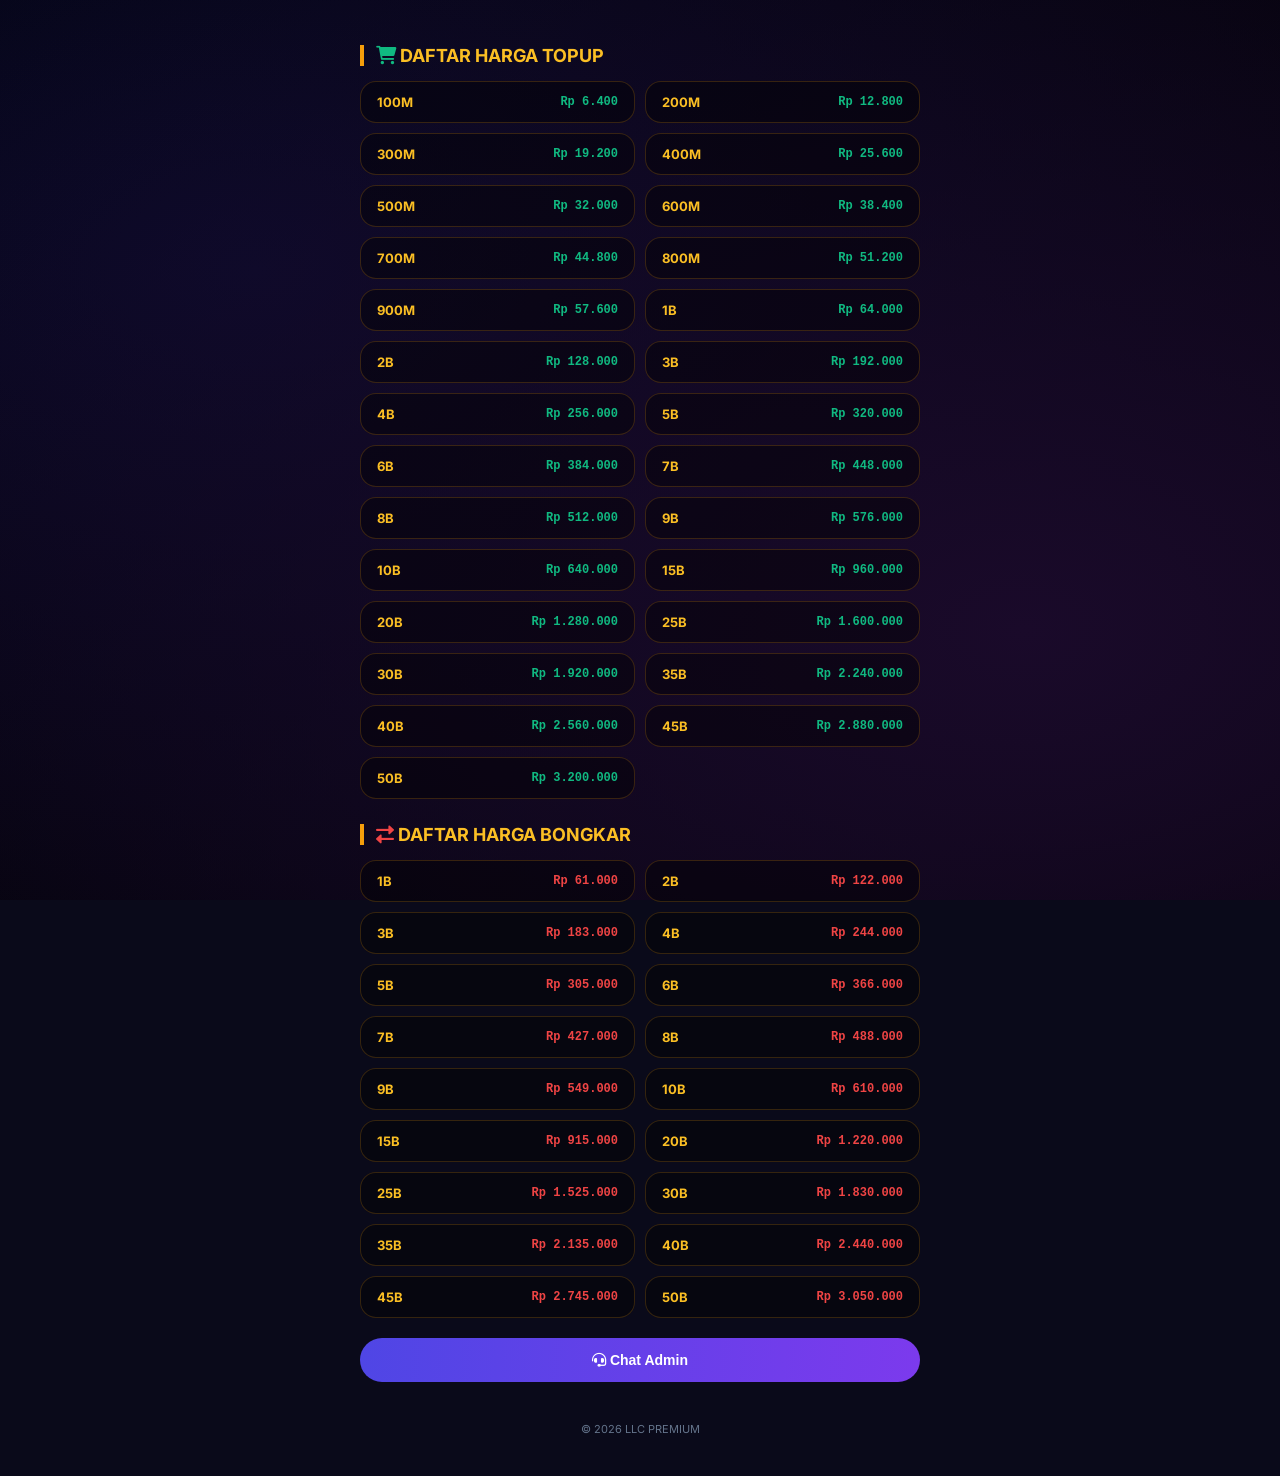
<file: royaldomino.html>
<!DOCTYPE html>
<html lang="id">
<head>
    <meta charset="UTF-8">
    <meta name="viewport" content="width=device-width, initial-scale=1.0, user-scalable=yes, viewport-fit=cover">
    <title>ROYAL DOMINO | LLC PREMIUM</title>
    <link href="https://fonts.googleapis.com/css2?family=Inter:opsz,wght@14..32,100;200;300;400;500;600;700;800;900&display=swap" rel="stylesheet">
    <link rel="stylesheet" href="https://cdnjs.cloudflare.com/ajax/libs/font-awesome/6.0.0-beta3/css/all.min.css">
    <style>
        * { margin: 0; padding: 0; box-sizing: border-box; -webkit-tap-highlight-color: transparent; }
        body { font-family: 'Inter', sans-serif; background: #0a0a1a; color: #ffffff; min-height: 100vh; }
        .bg-master { position: fixed; top: 0; left: 0; width: 100%; height: 100%; z-index: -10; overflow: hidden; }
        .nebula-1 { position: absolute; width: 100%; height: 100%; background: radial-gradient(ellipse at 20% 30%, #0a0a2a, #000); animation: pulse 8s ease-in-out infinite; }
        .nebula-2 { position: absolute; width: 100%; height: 100%; background: radial-gradient(ellipse at 80% 70%, #1a0a2a, transparent); animation: pulse2 10s ease-in-out infinite alternate; }
        @keyframes pulse { 0%,100%{opacity:0.6;}50%{opacity:1;} }
        @keyframes pulse2 { 0%{transform:scale(1);opacity:0.4;}100%{transform:scale(1.2);opacity:0.8;} }
        .container { max-width: 600px; margin: 0 auto; padding: 20px; }
        .section-title { margin: 25px 0 15px 0; display: flex; align-items: center; gap: 10px; }
        .section-title h3 { font-size: 18px; color: #fbbf24; border-left: 4px solid #f59e0b; padding-left: 12px; }
        .price-grid { display: grid; grid-template-columns: repeat(2, 1fr); gap: 10px; }
        .price-card { background: rgba(0,0,0,0.4); border-radius: 16px; padding: 12px 16px; cursor: pointer; transition: 0.2s; display: flex; justify-content: space-between; align-items: center; border: 1px solid rgba(245,158,11,0.2); }
        .price-card:hover { transform: translateX(5px); background: rgba(245,158,11,0.1); }
        .price-jumlah { font-weight: 700; font-size: 13px; color: #fbbf24; }
        .price-harga-beli { font-weight: 700; font-size: 12px; color: #10b981; font-family: monospace; }
        .price-harga-bongkar { font-weight: 700; font-size: 12px; color: #ef4444; font-family: monospace; }
        .modal { display: none; position: fixed; top: 0; left: 0; width: 100%; height: 100%; background: rgba(0,0,0,0.95); backdrop-filter: blur(20px); z-index: 2000; justify-content: center; align-items: center; }
        .modal-content { background: linear-gradient(135deg, #1e293b, #0f172a); max-width: 450px; width: 90%; max-height: 85vh; border-radius: 2rem; border: 2px solid #f59e0b; display: flex; flex-direction: column; overflow: hidden; }
        .modal-header { display: flex; justify-content: space-between; align-items: center; padding: 18px 20px; border-bottom: 1px solid #334155; background: #0f172a; flex-shrink: 0; }
        .modal-header h3 { color: #fbbf24; font-size: 18px; margin: 0; }
        .modal-close { font-size: 28px; cursor: pointer; color: #94a3b8; transition: 0.2s; line-height: 1; }
        .modal-close:hover { color: #f59e0b; transform: rotate(90deg); }
        .modal-body { padding: 20px; overflow-y: auto; flex: 1; }
        .modal-footer { padding: 16px 20px; border-top: 1px solid #334155; background: #0f172a; flex-shrink: 0; }
        .btn-send { width: 100%; padding: 14px; border-radius: 40px; font-weight: 800; cursor: pointer; border: none; background: linear-gradient(95deg, #f59e0b, #fbbf24); color: #0f172a; font-size: 14px; transition: 0.3s; }
        .btn-send:hover { transform: scale(1.02); filter: brightness(1.05); }
        .form-group { margin-bottom: 15px; }
        .form-group label { font-size: 12px; color: #94a3b8; display: block; margin-bottom: 6px; font-weight: 500; }
        .form-group input, .form-group select { width: 100%; padding: 12px 14px; background: #0f172a; border: 1px solid #334155; border-radius: 40px; color: white; font-size: 14px; }
        .form-group input:focus, .form-group select:focus { border-color: #f59e0b; outline: none; }
        .harga-display { background: #0f172a; border-radius: 40px; padding: 12px; margin: 15px 0; text-align: center; border-left: 3px solid #10b981; font-weight: 600; }
        .preview-msg { background: #0f172a; padding: 12px; border-radius: 16px; margin: 15px 0 5px 0; border-left: 4px solid #f59e0b; font-size: 11px; font-family: monospace; white-space: pre-wrap; max-height: 120px; overflow-y: auto; }
        .btn-chat { background: linear-gradient(95deg, #4f46e5, #7c3aed); color: white; margin-top: 20px; width: 100%; padding: 14px; border-radius: 40px; font-weight: 800; cursor: pointer; border: none; font-size: 14px; }
        .toast-msg { position: fixed; bottom: 30px; left: 50%; transform: translateX(-50%) translateY(100px); background: #1e293b; color: white; padding: 12px 24px; border-radius: 50px; z-index: 3000; transition: 0.3s; border-left: 4px solid #f59e0b; opacity: 0; font-size: 13px; }
        .toast-msg.show { transform: translateX(-50%) translateY(0); opacity: 1; }
        .footer { text-align: center; padding: 20px; font-size: 11px; color: #64748b; margin-top: 20px; }
    </style>
</head>
<body>
    <div class="bg-master"><div class="nebula-1"></div><div class="nebula-2"></div></div>
    <div class="container">
        <div class="section-title"><h3><i class="fas fa-shopping-cart" style="color:#10b981"></i> DAFTAR HARGA TOPUP</h3></div>
        <div class="price-grid" id="beliList"></div>
        <div class="section-title"><h3><i class="fas fa-exchange-alt" style="color:#ef4444"></i> DAFTAR HARGA BONGKAR</h3></div>
        <div class="price-grid" id="bongkarList"></div>
        <button class="btn-chat" onclick="openChat()"><i class="fas fa-headset"></i> Chat Admin</button>
        <div class="footer">© 2026 LLC PREMIUM</div>
    </div>
    <div id="orderModal" class="modal">
        <div class="modal-content">
            <div class="modal-header">
                <h3><i class="fas fa-file-invoice"></i> Form Transaksi</h3>
                <span class="modal-close" onclick="closeModal()">&times;</span>
            </div>
            <div class="modal-body">
                <div class="form-group"><label>Game</label><input type="text" id="gameNameDisplay" value="ROYAL DOMINO" readonly style="background:#334155;"></div>
                <div class="form-group"><label>Jenis Transaksi</label><select id="transaksiType"><option value="">-- Pilih --</option><option value="BELI">🔰 TOPUP (Beli Chip)</option><option value="BONGKAR">📤 BONGKAR (Jual Chip)</option></select></div>
                <div class="form-group"><label>Jumlah Chip</label><select id="jumlahSelect"><option value="">-- Pilih Jenis dulu --</option></select></div>
                <div class="harga-display" id="hargaDisplay">💰 Harga akan muncul setelah pilih jumlah</div>
                <div class="form-group"><label>ID Game</label><input type="text" id="idGame" placeholder="Masukkan ID Game Anda"></div>
                <div class="form-group"><label>Metode Pembayaran</label><select id="bankTransfer"><option value="">Pilih Metode</option><option value="QRIS">QRIS</option><option value="DANA">DANA</option><option value="OVO">OVO</option><option value="BRI">BRI</option><option value="BNI">BNI</option><option value="BCA">BCA</option><option value="Mandiri">Mandiri</option></select></div>
                <div class="preview-msg" id="previewBox">⚡ Isi data di atas</div>
            </div>
            <div class="modal-footer"><button class="btn-send" id="sendBtn"><i class="fas fa-paper-plane"></i> Kirim Pesanan</button></div>
        </div>
    </div>
    <div id="toastMsg" class="toast-msg">✅ Pesan dikirim!</div>
    <script>
        var HARGA_BELI = {
            "100M": 6400, "200M": 12800, "300M": 19200, "400M": 25600, "500M": 32000,
            "600M": 38400, "700M": 44800, "800M": 51200, "900M": 57600,
            "1B": 64000, "2B": 128000, "3B": 192000, "4B": 256000, "5B": 320000,
            "6B": 384000, "7B": 448000, "8B": 512000, "9B": 576000, "10B": 640000,
            "15B": 960000, "20B": 1280000, "25B": 1600000, "30B": 1920000,
            "35B": 2240000, "40B": 2560000, "45B": 2880000, "50B": 3200000
        };
        var HARGA_BONGKAR = {
            "1B": 61000, "2B": 122000, "3B": 183000, "4B": 244000, "5B": 305000,
            "6B": 366000, "7B": 427000, "8B": 488000, "9B": 549000, "10B": 610000,
            "15B": 915000, "20B": 1220000, "25B": 1525000, "30B": 1830000,
            "35B": 2135000, "40B": 2440000, "45B": 2745000, "50B": 3050000
        };
        var currentJenis = "", currentJumlah = "", currentHarga = 0;
        var isSending = false;
        function formatRupiah(angka) { return "Rp " + angka.toLocaleString('id-ID'); }
        function renderPrices() {
            var beliHtml = ""; for (var jml in HARGA_BELI) { beliHtml += '<div class="price-card" onclick="openModal(\'BELI\', \'' + jml + '\', ' + HARGA_BELI[jml] + ')"><span class="price-jumlah">' + jml + '</span><span class="price-harga-beli">' + formatRupiah(HARGA_BELI[jml]) + '</span></div>'; }
            document.getElementById('beliList').innerHTML = beliHtml;
            var bongkarHtml = ""; for (var jml in HARGA_BONGKAR) { bongkarHtml += '<div class="price-card" onclick="openModal(\'BONGKAR\', \'' + jml + '\', ' + HARGA_BONGKAR[jml] + ')"><span class="price-jumlah">' + jml + '</span><span class="price-harga-bongkar">' + formatRupiah(HARGA_BONGKAR[jml]) + '</span></div>'; }
            document.getElementById('bongkarList').innerHTML = bongkarHtml;
        }
        function openModal(jenis, jumlah, harga) { currentJenis = jenis; currentJumlah = jumlah; currentHarga = harga; document.getElementById("transaksiType").value = jenis; updateJumlahSelect(); document.getElementById("jumlahSelect").value = jumlah; document.getElementById("hargaDisplay").innerHTML = '💰 Harga: <span style="color:#10b981">' + formatRupiah(harga) + '</span>'; document.getElementById("idGame").value = ""; document.getElementById("bankTransfer").value = ""; updatePreview(); document.getElementById("orderModal").style.display = "flex"; }
        function updateJumlahSelect() { var select = document.getElementById("jumlahSelect"); var jenis = document.getElementById("transaksiType").value; var data = jenis === "BELI" ? HARGA_BELI : HARGA_BONGKAR; select.innerHTML = '<option value="">-- Pilih Jumlah --</option>'; for (var jml in data) { var option = document.createElement('option'); option.value = jml; option.textContent = jml + ' - ' + formatRupiah(data[jml]); select.appendChild(option); } }
        function updateHarga() { var jenis = document.getElementById("transaksiType").value; var jumlah = document.getElementById("jumlahSelect").value; var data = jenis === "BELI" ? HARGA_BELI : HARGA_BONGKAR; if (jumlah && data[jumlah]) { currentJenis = jenis; currentJumlah = jumlah; currentHarga = data[jumlah]; document.getElementById("hargaDisplay").innerHTML = '💰 Harga: <span style="color:#10b981">' + formatRupiah(currentHarga) + '</span>'; } else { document.getElementById("hargaDisplay").innerHTML = "💰 Harga akan muncul setelah pilih jumlah"; } }
        function generateMessage() { var jenis = document.getElementById("transaksiType").value; var jumlah = document.getElementById("jumlahSelect").value; var id = document.getElementById("idGame").value.trim(); var bank = document.getElementById("bankTransfer").value; if (!jenis) return "⚠️ Pilih jenis transaksi"; if (!jumlah) return "⚠️ Pilih jumlah"; if (!id) return "⚠️ Masukkan ID Game"; if (!bank) return "⚠️ Pilih metode pembayaran"; var harga = jenis === "BELI" ? HARGA_BELI[jumlah] : HARGA_BONGKAR[jumlah]; var judul = (jenis === "BELI") ? "ORDER ROYAL DOMINO" : "BONGKAR ROYAL DOMINO"; return judul + "\n━━━━━━━━━━━━━━━━━━━━\n🎮 Game: ROYAL DOMINO\n📌 Jenis: " + jenis + "\n💰 Jumlah: " + jumlah + "\n💵 Harga: " + formatRupiah(harga) + "\n🆔 ID Game: " + id + "\n🏦 Metode Bayar: " + bank + "\n━━━━━━━━━━━━━━━━━━━━\n⏰ Mohon diproses, terima kasih."; }
        function updatePreview() { var msg = generateMessage(); var box = document.getElementById("previewBox"); if (msg.startsWith("⚠️")) { box.innerHTML = '<i class="fas fa-exclamation-triangle"></i> ' + msg; } else { box.innerHTML = msg.replace(/\n/g, '<br>'); } }
        function sendMessage() { if (isSending) { showToast("⏳ Tunggu..."); return; } var msg = generateMessage(); if (msg.startsWith("⚠️")) { showToast("❌ Lengkapi data!"); return; } isSending = true; showToast("✅ Pesanan dikirim ke Admin!"); closeModal(); if (window.Android && window.Android.sendMessageToAdmin) { window.Android.sendMessageToAdmin(msg); } else { alert("Pesan:\n\n" + msg); } setTimeout(function() { isSending = false; }, 2000); }
        function openChat() { if (window.Android && window.Android.openChat) { window.Android.openChat(); } }
        function closeModal() { document.getElementById("orderModal").style.display = "none"; isSending = false; }
        function showToast(msg) { var t = document.getElementById('toastMsg'); t.innerHTML = msg; t.classList.add('show'); setTimeout(function() { t.classList.remove('show'); }, 2000); }
        document.getElementById("transaksiType")?.addEventListener("change", function() { updateJumlahSelect(); updateHarga(); updatePreview(); });
        document.getElementById("jumlahSelect")?.addEventListener("change", function() { updateHarga(); updatePreview(); });
        document.getElementById("idGame")?.addEventListener("input", updatePreview);
        document.getElementById("bankTransfer")?.addEventListener("change", updatePreview);
        document.getElementById("sendBtn")?.addEventListener("click", sendMessage);
        renderPrices();
    </script>
</body>
</html>
</file>
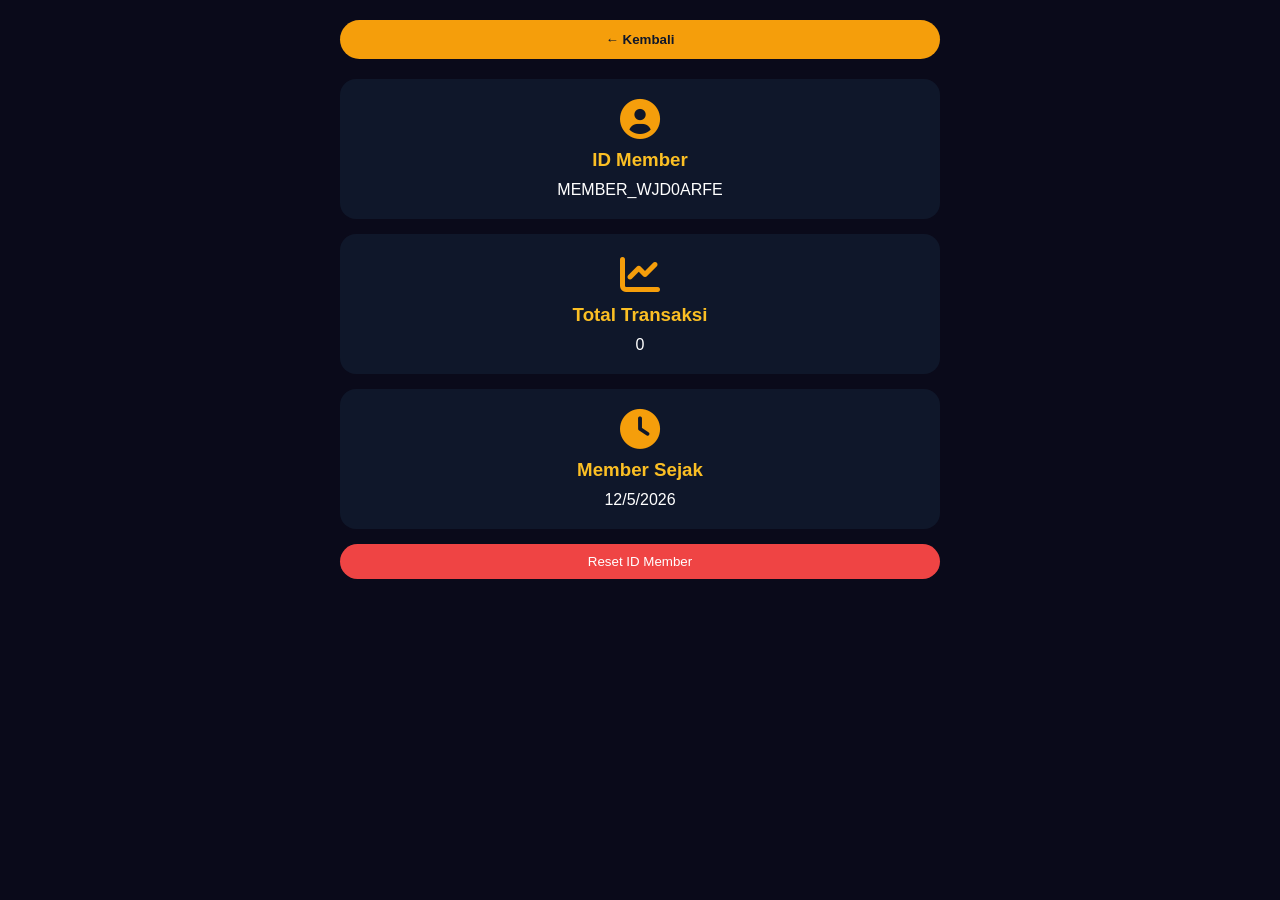
<file: pages/dashboard.html>
<!DOCTYPE html>
<html lang="id">
<head><meta charset="UTF-8"><title>Dashboard</title><meta name="viewport" content="width=device-width,initial-scale=1"><link rel="stylesheet" href="../css/style.css"><link rel="stylesheet" href="https://cdnjs.cloudflare.com/ajax/libs/font-awesome/6.0.0-beta3/css/all.min.css"></head>
<body style="background:#0a0a1a;padding:20px">
<div style="max-width:600px;margin:auto">
    <button class="back-btn" onclick="location.href='../index.html'">← Kembali</button>
    <div class="info-card"><i class="fas fa-user-circle"></i><h3>ID Member</h3><p id="memberId"></p></div>
    <div class="info-card"><i class="fas fa-chart-line"></i><h3>Total Transaksi</h3><p id="totalTransaksi">0</p></div>
    <div class="info-card"><i class="fas fa-clock"></i><h3>Member Sejak</h3><p id="memberSince"></p></div>
    <button class="reset-btn" onclick="localStorage.removeItem('llc_member_id'); location.reload()">Reset ID Member</button>
</div>
<style>
.back-btn{background:#f59e0b;border:none;padding:12px;border-radius:40px;width:100%;margin-bottom:20px;color:#0f172a;font-weight:bold;cursor:pointer}
.info-card{background:#0f172a;border-radius:16px;padding:20px;text-align:center;margin-bottom:15px}
.info-card i{font-size:40px;color:#f59e0b}
.info-card h3{color:#fbbf24;margin:10px 0}
.reset-btn{background:#ef4444;border:none;padding:10px;border-radius:40px;width:100%;color:white;cursor:pointer}
</style>
<script>
    const riwayat = JSON.parse(localStorage.getItem('llc_riwayat') || '[]');
    document.getElementById('totalTransaksi').innerHTML = riwayat.length;
    let sejak = localStorage.getItem('llc_member_since');
    if(!sejak){ sejak = new Date().toLocaleDateString(); localStorage.setItem('llc_member_since',sejak); }
    document.getElementById('memberSince').innerHTML = sejak;
    let id = localStorage.getItem('llc_member_id');
    if(!id){ id = 'MEMBER_'+Math.random().toString(36).substring(2,10).toUpperCase(); localStorage.setItem('llc_member_id',id); }
    document.getElementById('memberId').innerHTML = id;
</script>
</body>
</html>
</file>
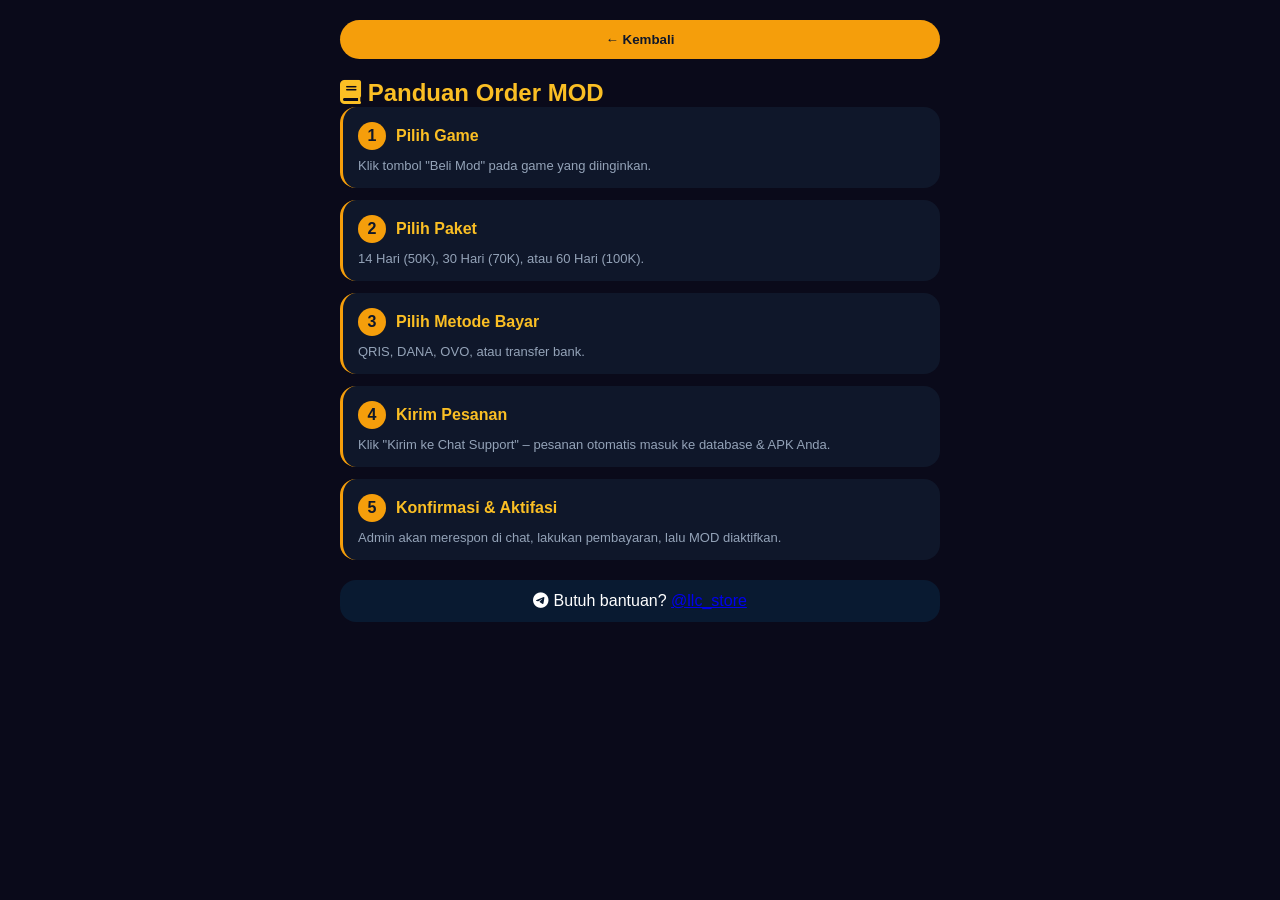
<file: pages/panduan.html>
<!DOCTYPE html>
<html lang="id">
<head><meta charset="UTF-8"><title>Panduan</title><meta name="viewport" content="width=device-width,initial-scale=1"><link rel="stylesheet" href="../css/style.css"><link rel="stylesheet" href="https://cdnjs.cloudflare.com/ajax/libs/font-awesome/6.0.0-beta3/css/all.min.css"></head>
<body style="background:#0a0a1a;padding:20px">
<div style="max-width:600px;margin:auto">
    <button class="back-btn" onclick="location.href='../index.html'">← Kembali</button>
    <h2 style="color:#fbbf24"><i class="fas fa-book"></i> Panduan Order MOD</h2>
    <div class="step-card"><span class="step-number">1</span><span class="step-title">Pilih Game</span><div class="step-desc">Klik tombol "Beli Mod" pada game yang diinginkan.</div></div>
    <div class="step-card"><span class="step-number">2</span><span class="step-title">Pilih Paket</span><div class="step-desc">14 Hari (50K), 30 Hari (70K), atau 60 Hari (100K).</div></div>
    <div class="step-card"><span class="step-number">3</span><span class="step-title">Pilih Metode Bayar</span><div class="step-desc">QRIS, DANA, OVO, atau transfer bank.</div></div>
    <div class="step-card"><span class="step-number">4</span><span class="step-title">Kirim Pesanan</span><div class="step-desc">Klik "Kirim ke Chat Support" – pesanan otomatis masuk ke database & APK Anda.</div></div>
    <div class="step-card"><span class="step-number">5</span><span class="step-title">Konfirmasi & Aktifasi</span><div class="step-desc">Admin akan merespon di chat, lakukan pembayaran, lalu MOD diaktifkan.</div></div>
    <div class="telegram-contact"><i class="fab fa-telegram"></i> Butuh bantuan? <a href="https://t.me/llc_store" target="_blank">@llc_store</a></div>
</div>
<style>
.back-btn{background:#f59e0b;border:none;padding:12px;border-radius:40px;width:100%;margin-bottom:20px;color:#0f172a;font-weight:bold;cursor:pointer}
.step-card{background:#0f172a;border-radius:16px;padding:15px;margin-bottom:12px;border-left:3px solid #f59e0b}
.step-number{background:#f59e0b;width:28px;height:28px;border-radius:50%;display:inline-block;text-align:center;line-height:28px;color:#0f172a;font-weight:bold;margin-right:10px}
.step-title{font-weight:bold;color:#fbbf24}
.step-desc{font-size:13px;color:#94a3b8;margin-top:8px}
.telegram-contact{text-align:center;margin-top:20px;padding:12px;background:#0088cc20;border-radius:16px}
</style>
</body>
</html>
</file>
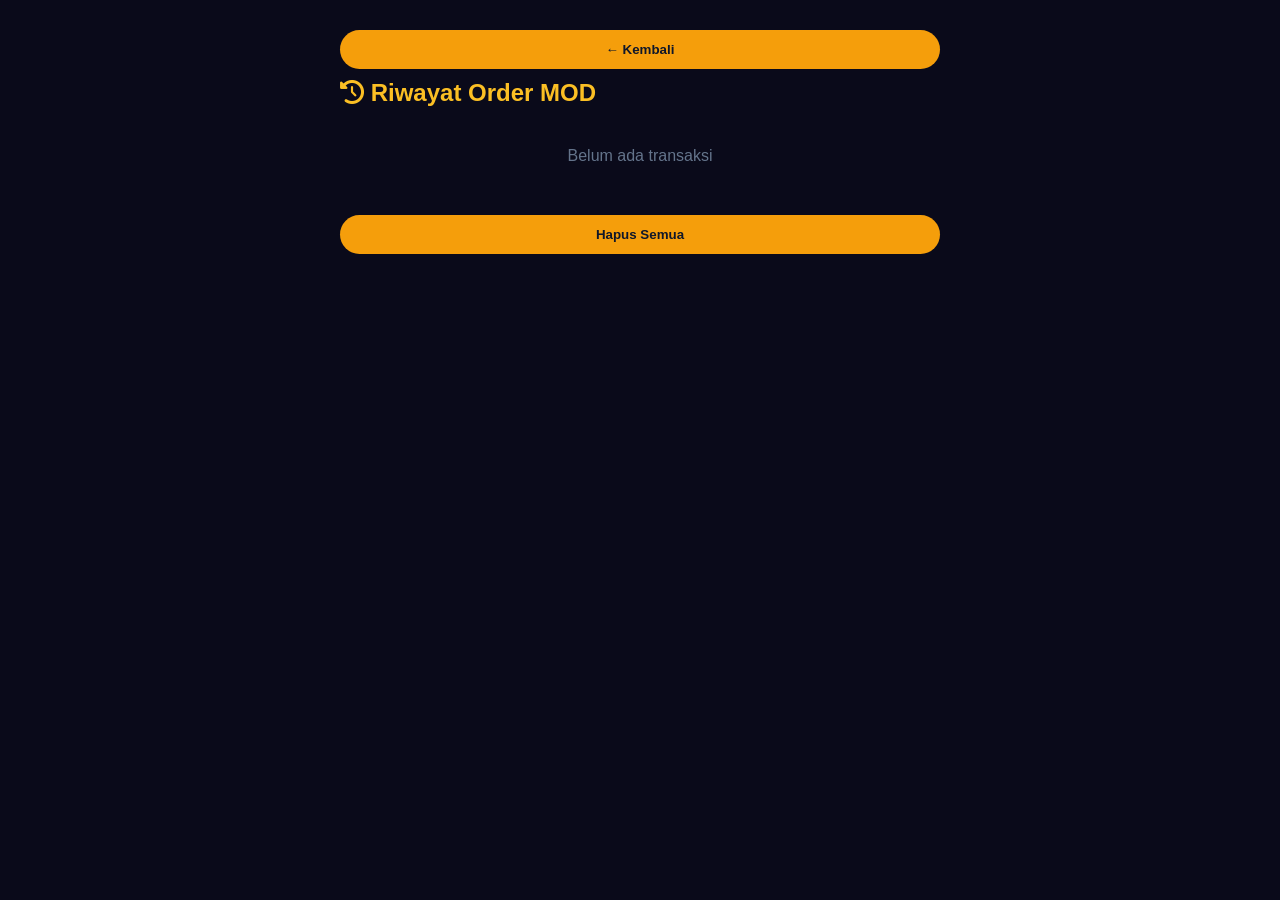
<file: pages/riwayat.html>
<!DOCTYPE html>
<html lang="id">
<head><meta charset="UTF-8"><title>Riwayat Transaksi</title><meta name="viewport" content="width=device-width,initial-scale=1"><link rel="stylesheet" href="../css/style.css"><link rel="stylesheet" href="https://cdnjs.cloudflare.com/ajax/libs/font-awesome/6.0.0-beta3/css/all.min.css"></head>
<body style="background:#0a0a1a;padding:20px">
<div style="max-width:600px;margin:auto">
    <button class="back-btn" onclick="location.href='../index.html'">← Kembali</button>
    <h2 style="color:#fbbf24"><i class="fas fa-history"></i> Riwayat Order MOD</h2>
    <div id="riwayatList"></div>
    <button class="clear-btn" onclick="localStorage.removeItem('llc_riwayat'); location.reload()">Hapus Semua</button>
</div>
<style>
.back-btn,.clear-btn{background:#f59e0b;border:none;padding:12px;border-radius:40px;width:100%;margin:10px 0;color:#0f172a;font-weight:bold;cursor:pointer}
.riwayat-card{background:#0f172a;border-radius:16px;padding:15px;margin-bottom:12px;border-left:3px solid #f59e0b}
.riwayat-date{font-size:11px;color:#94a3b8}
.riwayat-game{font-weight:bold;color:#fbbf24;margin:5px 0}
.riwayat-detail{font-size:12px;color:#cbd5e1}
.empty-state{text-align:center;padding:40px;color:#64748b}
</style>
<script>
    const riwayat = JSON.parse(localStorage.getItem('llc_riwayat') || '[]');
    const container = document.getElementById('riwayatList');
    if(riwayat.length===0) container.innerHTML = '<div class="empty-state">Belum ada transaksi</div>';
    else container.innerHTML = riwayat.map(t => `
        <div class="riwayat-card">
            <div class="riwayat-date">${t.tanggal}</div>
            <div class="riwayat-game">🎮 ${t.game}</div>
            <div class="riwayat-detail">📦 ${t.paket} | 💰 ${t.harga} | 💳 ${t.metode}</div>
            <div class="riwayat-detail">Status: <span style="color:#f59e0b">${t.status || 'Diproses'}</span></div>
        </div>
    `).join('');
</script>
</body>
</html>
</file>
<file: css/style.css>
/* ============================================ */
/* LLC STORE - PREMIUM CSS STYLE               */
/* ============================================ */

* {
    margin: 0;
    padding: 0;
    box-sizing: border-box;
    -webkit-tap-highlight-color: transparent;
}

:root {
    --gold: #f59e0b;
    --gold-light: #fbbf24;
    --gold-dark: #ea580c;
    --purple: #8b5cf6;
    --purple-dark: #7c3aed;
    --dark: #0a0a1a;
    --dark-card: rgba(15, 25, 45, 0.65);
    --glass: blur(20px);
    --success: #10b981;
    --danger: #ef4444;
    --warning: #f59e0b;
    --info: #3b82f6;
}

body {
    font-family: 'Inter', sans-serif;
    background: var(--dark);
    color: #ffffff;
    min-height: 100vh;
    overflow-x: hidden;
    scroll-behavior: smooth;
}

/* ========== BACKGROUND ========== */
.bg-master {
    position: fixed;
    top: 0;
    left: 0;
    width: 100%;
    height: 100%;
    z-index: -10;
    overflow: hidden;
}

.nebula-1 {
    position: absolute;
    width: 100%;
    height: 100%;
    background: radial-gradient(ellipse at 20% 30%, #0a0a2a, #000);
    animation: pulse1 8s ease-in-out infinite;
}

.nebula-2 {
    position: absolute;
    width: 100%;
    height: 100%;
    background: radial-gradient(ellipse at 80% 70%, #1a0a2a, transparent);
    animation: pulse2 10s ease-in-out infinite alternate;
}

.nebula-3 {
    position: absolute;
    width: 150%;
    height: 150%;
    top: -25%;
    left: -25%;
    background: conic-gradient(from 0deg, rgba(139,92,246,0.15), rgba(245,158,11,0.15), rgba(139,92,246,0.15));
    border-radius: 50%;
    animation: spinGalaxy 30s linear infinite;
}

@keyframes pulse1 { 0%,100%{opacity:0.6;} 50%{opacity:1;} }
@keyframes pulse2 { 0%{transform:scale(1);opacity:0.4;} 100%{transform:scale(1.2);opacity:0.8;} }
@keyframes spinGalaxy { from{transform:rotate(0deg);} to{transform:rotate(360deg);} }

/* ========== PARTICLES ========== */
.particle-zone {
    position: fixed;
    top: 0;
    left: 0;
    width: 100%;
    height: 100%;
    pointer-events: none;
    z-index: -5;
}

.particle {
    position: absolute;
    background: radial-gradient(circle, #fbbf24, transparent);
    border-radius: 50%;
    animation: fly 12s linear infinite;
}

@keyframes fly {
    0% { transform: translateY(100vh) rotate(0deg); opacity: 0; }
    10% { opacity: 0.7; }
    90% { opacity: 0.7; }
    100% { transform: translateY(-100vh) rotate(720deg); opacity: 0; }
}

/* ========== LOADING SCREEN ========== */
.loading-screen {
    position: fixed;
    top: 0;
    left: 0;
    width: 100%;
    height: 100%;
    background: var(--dark);
    z-index: 10000;
    display: flex;
    justify-content: center;
    align-items: center;
    flex-direction: column;
    gap: 15px;
    transition: opacity 0.8s;
}

.loader-ring {
    width: 60px;
    height: 60px;
    border: 3px solid rgba(245,158,11,0.2);
    border-top: 3px solid #f59e0b;
    border-radius: 50%;
    animation: spin 1s linear infinite;
}

@keyframes spin { to { transform: rotate(360deg); } }

.loading-text {
    font-size: 18px;
    font-weight: 600;
    letter-spacing: 4px;
    background: linear-gradient(135deg, #fbbf24, #f59e0b);
    -webkit-background-clip: text;
    background-clip: text;
    color: transparent;
}

.loading-sub {
    font-size: 10px;
    color: #64748b;
}

/* ========== TOAST ========== */
.toast-msg {
    position: fixed;
    bottom: 30px;
    left: 50%;
    transform: translateX(-50%) translateY(100px);
    background: #1e293b;
    color: white;
    padding: 12px 24px;
    border-radius: 50px;
    z-index: 1000;
    transition: 0.3s;
    border-left: 4px solid #f59e0b;
    opacity: 0;
    font-size: 13px;
    backdrop-filter: blur(10px);
    white-space: nowrap;
}

.toast-msg.show {
    transform: translateX(-50%) translateY(0);
    opacity: 1;
}

@media (max-width: 500px) {
    .toast-msg { font-size: 11px; white-space: normal; max-width: 85%; text-align: center; }
}

/* ========== SIDEBAR ========== */
.sidebar {
    position: fixed;
    top: 0;
    left: -300px;
    width: 280px;
    height: 100%;
    background: rgba(10, 20, 35, 0.97);
    backdrop-filter: blur(25px);
    z-index: 1001;
    transition: 0.4s cubic-bezier(0.2, 0.9, 0.4, 1.1);
    padding: 25px;
    border-right: 1px solid rgba(245, 158, 11, 0.4);
}

.sidebar.open { left: 0; }

.sidebar-header {
    display: flex;
    justify-content: space-between;
    align-items: center;
    margin-bottom: 35px;
    padding-bottom: 15px;
    border-bottom: 1px solid rgba(245, 158, 11, 0.3);
}

.sidebar-header h3 {
    color: #fbbf24;
    font-size: 1.3rem;
}

.close-sidebar {
    background: none;
    border: none;
    color: #94a3b8;
    font-size: 24px;
    cursor: pointer;
    transition: 0.2s;
}

.close-sidebar:hover {
    color: #f59e0b;
    transform: rotate(90deg);
}

.sidebar-link {
    display: flex;
    align-items: center;
    gap: 14px;
    padding: 12px 16px;
    color: #cbd5e1;
    text-decoration: none;
    border-radius: 14px;
    margin: 6px 0;
    transition: 0.3s;
}

.sidebar-link:hover,
.sidebar-link.active {
    background: rgba(245, 158, 11, 0.2);
    color: #fbbf24;
    transform: translateX(8px);
}

.sidebar-footer {
    position: absolute;
    bottom: 25px;
    left: 25px;
    font-size: 11px;
    color: #64748b;
}

.overlay {
    position: fixed;
    top: 0;
    left: 0;
    width: 100%;
    height: 100%;
    background: rgba(0, 0, 0, 0.6);
    backdrop-filter: blur(4px);
    z-index: 1000;
    display: none;
}

.overlay.show { display: block; }

/* ========== TOP BAR ========== */
.container {
    max-width: 1400px;
    margin: 0 auto;
    padding: 0 18px;
}

.top-bar {
    display: flex;
    justify-content: space-between;
    align-items: center;
    padding: 12px 22px;
    background: rgba(15, 25, 45, 0.5);
    backdrop-filter: blur(12px);
    border-radius: 50px;
    margin-bottom: 25px;
    border: 1px solid rgba(245, 158, 11, 0.2);
}

.menu-btn,
.dark-toggle {
    background: rgba(255, 255, 255, 0.08);
    border: none;
    width: 42px;
    height: 42px;
    border-radius: 50%;
    color: #fbbf24;
    cursor: pointer;
    display: flex;
    align-items: center;
    justify-content: center;
    transition: 0.3s;
}

.menu-btn:hover,
.dark-toggle:hover {
    background: rgba(245, 158, 11, 0.25);
    transform: scale(1.1);
}

.logo-area {
    display: flex;
    align-items: baseline;
    gap: 5px;
}

.logo-text {
    font-size: 20px;
    font-weight: 800;
    background: linear-gradient(135deg, #fbbf24, #f59e0b);
    -webkit-background-clip: text;
    background-clip: text;
    color: transparent;
}

.logo-badge {
    font-size: 10px;
    background: rgba(245, 158, 11, 0.2);
    padding: 2px 8px;
    border-radius: 20px;
    color: #fbbf24;
}

/* ========== HERO ========== */
.hero {
    background: var(--dark-card);
    backdrop-filter: var(--glass);
    border-radius: 2rem;
    padding: 1.8rem;
    margin: 20px 0;
    text-align: center;
    border: 1px solid rgba(245, 158, 11, 0.35);
    animation: glowHero 3s infinite alternate;
}

@keyframes glowHero {
    0% { box-shadow: 0 0 15px rgba(245, 158, 11, 0.15); }
    100% { box-shadow: 0 0 45px rgba(245, 158, 11, 0.35); }
}

.hero-badge {
    display: inline-block;
    background: rgba(245, 158, 11, 0.2);
    padding: 4px 12px;
    border-radius: 50px;
    font-size: 10px;
    color: #fbbf24;
    margin-bottom: 12px;
}

.hero-title {
    font-size: 1.6rem;
    font-weight: 800;
    background: linear-gradient(135deg, #fff, #fbbf24);
    -webkit-background-clip: text;
    background-clip: text;
    color: transparent;
    margin-bottom: 8px;
}

.hero-sub {
    font-size: 12px;
    color: #94a3b8;
    margin-bottom: 15px;
}

.badge-collection {
    display: flex;
    flex-wrap: wrap;
    justify-content: center;
    gap: 10px;
    margin-top: 10px;
}

.badge {
    background: rgba(51, 65, 85, 0.5);
    backdrop-filter: blur(8px);
    padding: 8px 18px;
    border-radius: 60px;
    font-size: 12px;
    font-weight: 600;
    border-left: 3px solid #f59e0b;
    cursor: pointer;
    transition: 0.3s;
}

.badge:hover {
    transform: translateY(-4px) scale(1.05);
    background: linear-gradient(135deg, #f59e0b, #ea580c);
    color: black;
}

/* ========== INFO BANNER ========== */
.info-banner {
    background: linear-gradient(135deg, #1e293b, #0f172a);
    border-left: 6px solid #f59e0b;
    border-radius: 1rem;
    padding: 16px 20px;
    margin: 20px 0;
    font-size: 13px;
}

.info-banner h4 {
    color: #fbbf24;
    margin-bottom: 10px;
    display: flex;
    align-items: center;
    gap: 8px;
}

/* ========== ONLINE CARD ========== */
.online-card {
    background: linear-gradient(135deg, rgba(15, 25, 45, 0.8), rgba(10, 20, 35, 0.9));
    backdrop-filter: blur(12px);
    border-radius: 1.8rem;
    padding: 25px;
    text-align: center;
    margin: 25px 0;
    border: 1px solid rgba(245, 158, 11, 0.25);
    transition: 0.3s;
}

.online-card:hover {
    transform: translateY(-5px);
    border-color: #f59e0b;
}

.online-icon i {
    font-size: 2rem;
    color: #f59e0b;
    margin-bottom: 10px;
}

.online-number {
    font-size: 44px;
    font-weight: 800;
    background: linear-gradient(135deg, white, #fbbf24);
    -webkit-background-clip: text;
    background-clip: text;
    color: transparent;
}

.online-label {
    font-size: 13px;
    color: #94a3b8;
    margin-top: 8px;
}

.peak-time {
    font-size: 11px;
    color: #fbbf24;
    margin-top: 10px;
}

/* ========== PAYMENT SECTION ========== */
.payment-section {
    background: rgba(15, 25, 45, 0.6);
    backdrop-filter: blur(15px);
    border-radius: 1.8rem;
    padding: 20px;
    margin: 30px 0;
    border: 1px solid rgba(245, 158, 11, 0.3);
}

.payment-header {
    display: flex;
    align-items: center;
    gap: 10px;
    margin-bottom: 15px;
    border-bottom: 1px solid #334155;
    padding-bottom: 10px;
}

.payment-header h3 {
    color: #fbbf24;
    font-size: 1.1rem;
}

.payment-methods {
    display: flex;
    flex-wrap: wrap;
    gap: 12px;
}

.payment-chip {
    background: rgba(0, 0, 0, 0.4);
    border-radius: 50px;
    padding: 10px 20px;
    display: inline-flex;
    align-items: center;
    gap: 8px;
    cursor: pointer;
    border: 1px solid rgba(245, 158, 11, 0.3);
    font-size: 13px;
    font-weight: 500;
    transition: 0.2s;
}

.payment-chip:hover {
    background: rgba(245, 158, 11, 0.2);
    transform: translateY(-3px);
    border-color: #f59e0b;
}

/* ========== GAME SECTION ========== */
.section-title {
    margin: 35px 0 20px 0;
    cursor: pointer;
}

.section-title h2 {
    font-size: 1.4rem;
    color: #fbbf24;
    border-left: 4px solid #f59e0b;
    padding-left: 15px;
    transition: 0.2s;
}

.section-title:hover h2 {
    transform: translateX(5px);
}

.section-line {
    height: 2px;
    background: linear-gradient(90deg, #f59e0b, transparent);
    margin-top: 8px;
    width: 60px;
}

.game-grid {
    display: grid;
    grid-template-columns: repeat(auto-fit, minmax(400px, 1fr));
    gap: 25px;
}

.game-card {
    background: rgba(10, 20, 35, 0.6);
    backdrop-filter: blur(18px);
    border-radius: 1.8rem;
    border: 1px solid rgba(245, 158, 11, 0.25);
    overflow: hidden;
    transition: 0.4s;
}

.game-card:hover {
    transform: translateY(-12px);
    border-color: #f59e0b;
    box-shadow: 0 25px 40px -20px rgba(245, 158, 11, 0.5);
}

.card-header {
    padding: 14px 16px;
    background: linear-gradient(135deg, rgba(30, 41, 59, 0.95), rgba(15, 23, 42, 0.98));
    border-bottom: 2px solid #f59e0b;
    display: flex;
    gap: 12px;
    align-items: center;
}

.logo-game {
    width: 55px;
    height: 55px;
    background: #0f172a;
    border-radius: 1rem;
    border: 2px solid #f59e0b;
    display: flex;
    align-items: center;
    justify-content: center;
    overflow: hidden;
    transition: 0.3s;
}

.game-card:hover .logo-game {
    transform: scale(1.08) rotate(5deg);
    border-color: #fbbf24;
}

.logo-game img {
    width: 100%;
    height: 100%;
    object-fit: cover;
}

.game-name h2 {
    font-size: 1.1rem;
    background: linear-gradient(45deg, #ffd966, #f59e0b);
    -webkit-background-clip: text;
    background-clip: text;
    color: transparent;
}

.price-per-b {
    background: rgba(0, 0, 0, 0.5);
    border-radius: 12px;
    padding: 12px;
    margin: 12px;
    text-align: center;
}

.price-per-b .beli-b {
    color: #10b981;
    font-size: 18px;
    font-weight: bold;
}

.price-per-b .jual-b {
    color: #f97316;
    font-size: 18px;
    font-weight: bold;
}

.table-container {
    padding: 0 12px 12px 12px;
    overflow-x: auto;
    max-height: 400px;
    overflow-y: auto;
}

.price-table {
    width: 100%;
    border-collapse: collapse;
    font-size: 11px;
}

.price-table th {
    text-align: left;
    padding: 10px 8px;
    color: #fbbf24;
    border-bottom: 2px solid #f59e0b;
    position: sticky;
    top: 0;
    background: #0f172a;
}

.price-table td {
    padding: 8px 8px;
    border-bottom: 1px solid rgba(51, 65, 85, 0.5);
}

.jumlah-col {
    font-weight: 700;
    color: #fbbf24;
    width: 30%;
}

.beli-col, .jual-col {
    font-weight: 600;
    cursor: pointer;
    width: 35%;
    transition: 0.1s;
}

.beli-col:hover, .jual-col:hover {
    transform: scale(1.02);
    background: rgba(245, 158, 11, 0.2);
    border-radius: 8px;
}

.btn-group {
    display: flex;
    gap: 8px;
    padding: 0 12px 16px 12px;
    flex-wrap: wrap;
}

.btn-order, .btn-download, .btn-tutorial {
    flex: 1;
    padding: 10px;
    border-radius: 50px;
    font-weight: 700;
    font-size: 11px;
    border: none;
    cursor: pointer;
    display: flex;
    align-items: center;
    justify-content: center;
    gap: 6px;
    transition: 0.3s;
}

.btn-order {
    background: linear-gradient(95deg, #4f46e5, #7c3aed);
    color: white;
}

.btn-download {
    background: linear-gradient(95deg, #0284c7, #0369a1);
    color: white;
}

.btn-tutorial {
    background: linear-gradient(95deg, #dc2626, #ef4444);
    color: white;
}

.btn-order:hover, .btn-download:hover, .btn-tutorial:hover {
    transform: translateY(-3px);
    filter: brightness(1.1);
}

/* ========== INFO STORE ========== */
.info-store {
    background: rgba(15, 25, 45, 0.55);
    backdrop-filter: blur(15px);
    border-radius: 1.8rem;
    padding: 20px;
    margin: 30px 0;
}

.stats-container {
    display: flex;
    flex-wrap: wrap;
    gap: 15px;
    justify-content: center;
}

.stat-card {
    background: rgba(0, 0, 0, 0.45);
    border-radius: 1rem;
    padding: 12px;
    text-align: center;
    min-width: 120px;
    border: 1px solid rgba(245, 158, 11, 0.2);
    transition: 0.3s;
}

.stat-card:hover {
    transform: translateY(-5px);
    border-color: #f59e0b;
    background: rgba(245, 158, 11, 0.1);
}

.stat-card i {
    font-size: 1.5rem;
    color: #f59e0b;
    margin-bottom: 6px;
    display: block;
}

.stat-card h4 {
    font-size: 0.8rem;
    margin-bottom: 4px;
    color: #fbbf24;
}

.stat-card p {
    font-size: 10px;
    color: #94a3b8;
}

/* ========== MODAL ORDER ========== */
.modal-order, .modal-payment, .modal-video {
    display: none;
    position: fixed;
    top: 0;
    left: 0;
    width: 100%;
    height: 100%;
    background: rgba(0, 0, 0, 0.98);
    backdrop-filter: blur(40px);
    z-index: 5000;
    justify-content: center;
    align-items: center;
}

.modal-content {
    background: linear-gradient(135deg, #1e293b, #0f172a);
    max-width: 550px;
    width: 90%;
    border-radius: 2rem;
    padding: 25px;
    border: 2px solid #f59e0b;
    animation: modalPop 0.3s ease;
    max-height: 85vh;
    overflow-y: auto;
}

@keyframes modalPop {
    from { opacity: 0; transform: scale(0.9); }
    to { opacity: 1; transform: scale(1); }
}

.modal-header {
    display: flex;
    justify-content: space-between;
    align-items: center;
    margin-bottom: 20px;
    border-bottom: 1px solid #334155;
    padding-bottom: 10px;
}

.modal-header h3 {
    color: #fbbf24;
    font-size: 1.1rem;
}

.modal-close {
    font-size: 28px;
    cursor: pointer;
    color: #94a3b8;
    transition: 0.2s;
}

.modal-close:hover {
    color: #f59e0b;
    transform: rotate(90deg);
}

/* ========== FORM ========== */
.form-group {
    margin-bottom: 18px;
}

.form-group label {
    font-size: 12px;
    color: #94a3b8;
    display: block;
    margin-bottom: 6px;
    font-weight: 600;
}

.form-group label i {
    margin-right: 6px;
    color: #f59e0b;
}

.form-group input,
.form-group select {
    width: 100%;
    padding: 14px;
    background: #0f172a;
    border: 1px solid #334155;
    border-radius: 40px;
    color: white;
    font-size: 14px;
    transition: 0.2s;
}

.form-group input:focus,
.form-group select:focus {
    border-color: #f59e0b;
    outline: none;
}

.form-group input[readonly] {
    background: #334155;
    cursor: default;
}

/* Quick Nominal Buttons */
.quick-nominal {
    display: flex;
    flex-wrap: wrap;
    gap: 8px;
    margin: 10px 0;
}

.quick-nom-btn {
    background: rgba(245, 158, 11, 0.15);
    border: 1px solid #f59e0b;
    padding: 8px 14px;
    border-radius: 40px;
    font-size: 11px;
    font-weight: bold;
    cursor: pointer;
    transition: 0.2s;
    color: #fbbf24;
}

.quick-nom-btn:hover {
    background: #f59e0b;
    color: #0f172a;
    transform: scale(1.02);
}

.select-nominal {
    margin-top: 10px;
}

/* Price Display */
.price-display {
    background: linear-gradient(135deg, #0f172a, #1e293b);
    border-radius: 20px;
    padding: 15px;
    margin: 15px 0;
    text-align: center;
    border: 1px solid #f59e0b;
}

.price-label {
    font-size: 11px;
    color: #94a3b8;
    letter-spacing: 1px;
    text-transform: uppercase;
}

.price-value {
    font-size: 28px;
    font-weight: 800;
    background: linear-gradient(135deg, #fbbf24, #f59e0b);
    -webkit-background-clip: text;
    background-clip: text;
    color: transparent;
    margin: 5px 0;
}

.price-detail {
    font-size: 10px;
    color: #10b981;
}

/* Payment Detail Box */
.payment-detail-box {
    background: rgba(16, 185, 129, 0.1);
    border: 1px solid #10b981;
    border-radius: 16px;
    padding: 12px;
    margin: 10px 0;
}

.payment-detail-header {
    font-size: 11px;
    font-weight: 600;
    color: #10b981;
    margin-bottom: 8px;
    display: flex;
    align-items: center;
    gap: 6px;
}

.payment-detail-content {
    font-size: 16px;
    font-weight: bold;
    color: #fff;
    word-break: break-all;
    text-align: center;
    padding: 8px;
    background: #0f172a;
    border-radius: 12px;
}

/* Preview Box */
.preview-box {
    background: #0f172a;
    padding: 14px;
    border-radius: 16px;
    margin: 15px 0;
    border-left: 4px solid #f59e0b;
    font-size: 11px;
    font-family: monospace;
    white-space: pre-wrap;
    max-height: 180px;
    overflow-y: auto;
}

/* Send Button */
.btn-send {
    width: 100%;
    padding: 14px;
    border-radius: 50px;
    font-weight: 800;
    margin: 8px 0;
    border: none;
    cursor: pointer;
    transition: 0.3s;
    font-size: 14px;
    background: linear-gradient(95deg, #f59e0b, #fbbf24);
    color: #0f172a;
}

.btn-send:hover {
    transform: scale(1.02);
    filter: brightness(1.05);
}

/* Footer */
.footer {
    text-align: center;
    padding: 20px 0;
    margin-top: 20px;
    border-top: 1px solid rgba(245, 158, 11, 0.2);
    font-size: 11px;
    color: #94a3b8;
}

/* ========== DARK MODE ========== */
body.dark-mode {
    filter: brightness(0.92);
}

body.dark-mode .game-card,
body.dark-mode .online-card,
body.dark-mode .hero,
body.dark-mode .info-store,
body.dark-mode .payment-section,
body.dark-mode .sidebar {
    background: rgba(5, 10, 25, 0.95);
}

/* ========== RESPONSIVE ========== */
@media (max-width: 768px) {
    .game-grid {
        grid-template-columns: 1fr;
    }
    
    .btn-group {
        flex-direction: column;
    }
    
    .hero-title {
        font-size: 1.2rem;
    }
    
    .price-value {
        font-size: 22px;
    }
    
    .quick-nom-btn {
        padding: 6px 10px;
        font-size: 10px;
    }
    
    .modal-content {
        padding: 18px;
    }
}

@media (max-width: 480px) {
    .container {
        padding: 0 12px;
    }
    
    .badge {
        padding: 5px 12px;
        font-size: 10px;
    }
    
    .online-number {
        font-size: 32px;
    }
}
</file>
